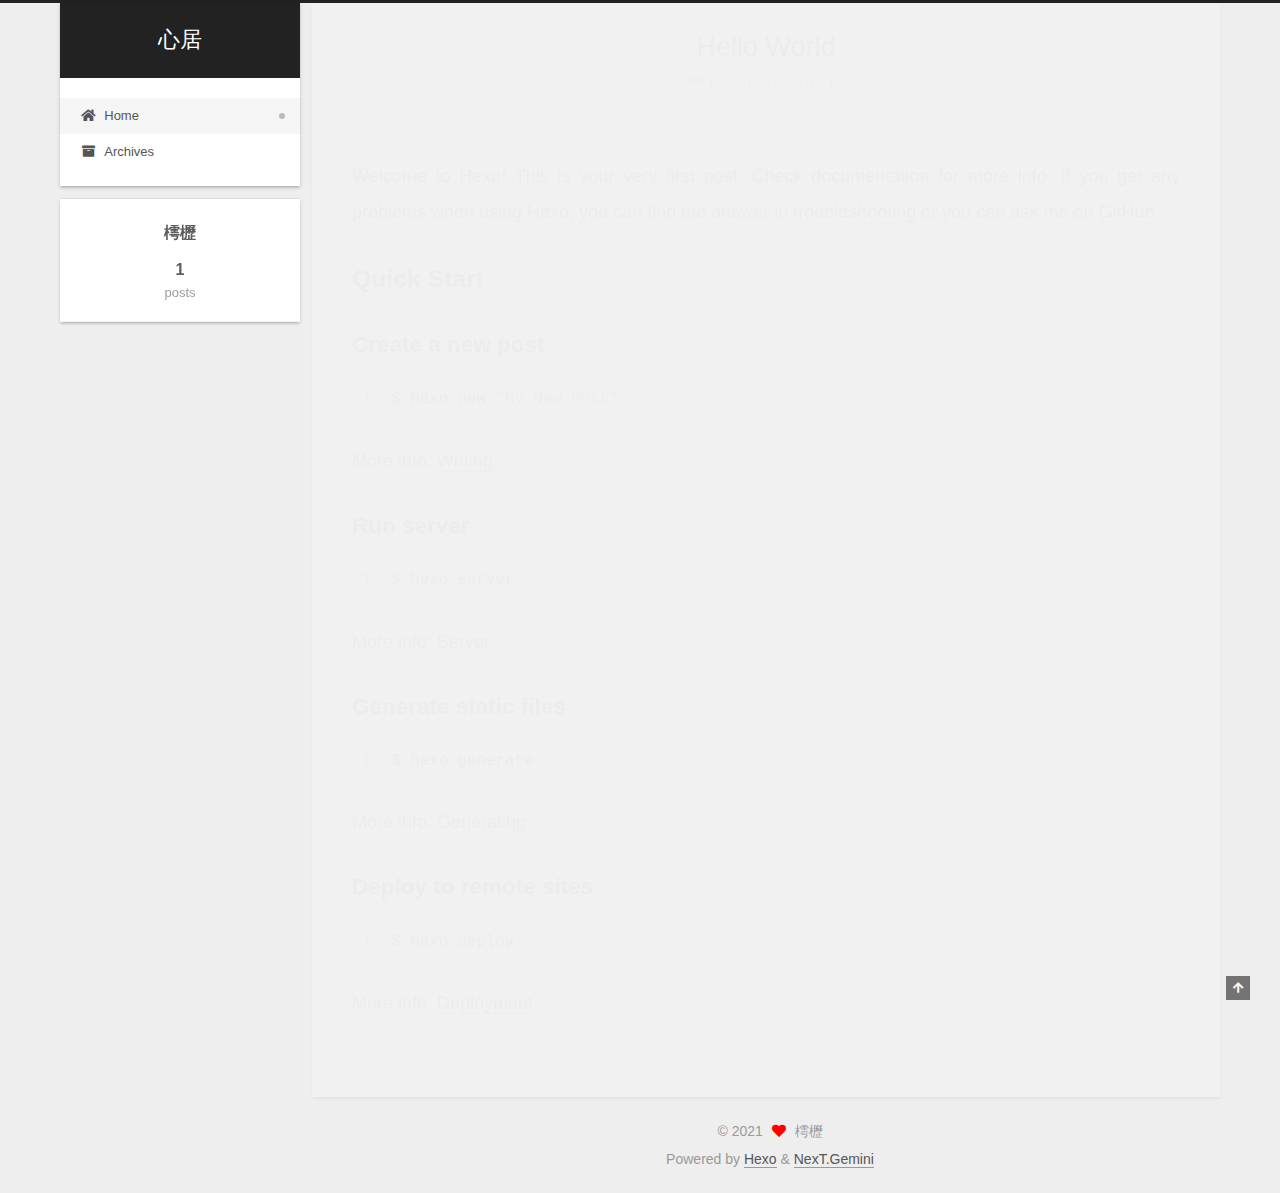
<file: index.html>
<!DOCTYPE html>
<html lang="en">
<head>
  <meta charset="UTF-8">
<meta name="viewport" content="width=device-width, initial-scale=1, maximum-scale=2">
<meta name="theme-color" content="#222">
<meta name="generator" content="Hexo 5.4.0">
  <link rel="apple-touch-icon" sizes="180x180" href="/images/apple-touch-icon-next.png">
  <link rel="icon" type="image/png" sizes="32x32" href="/images/favicon-32x32-next.png">
  <link rel="icon" type="image/png" sizes="16x16" href="/images/favicon-16x16-next.png">
  <link rel="mask-icon" href="/images/logo.svg" color="#222">

<link rel="stylesheet" href="/css/main.css">


<link rel="stylesheet" href="/lib/font-awesome/css/all.min.css">

<script id="hexo-configurations">
    var NexT = window.NexT || {};
    var CONFIG = {"hostname":"example.com","root":"/","scheme":"Gemini","version":"7.8.0","exturl":false,"sidebar":{"position":"left","display":"post","padding":18,"offset":12,"onmobile":false},"copycode":{"enable":false,"show_result":false,"style":null},"back2top":{"enable":true,"sidebar":false,"scrollpercent":false},"bookmark":{"enable":false,"color":"#222","save":"auto"},"fancybox":false,"mediumzoom":false,"lazyload":false,"pangu":false,"comments":{"style":"tabs","active":null,"storage":true,"lazyload":false,"nav":null},"algolia":{"hits":{"per_page":10},"labels":{"input_placeholder":"Search for Posts","hits_empty":"We didn't find any results for the search: ${query}","hits_stats":"${hits} results found in ${time} ms"}},"localsearch":{"enable":false,"trigger":"auto","top_n_per_article":1,"unescape":false,"preload":false},"motion":{"enable":true,"async":false,"transition":{"post_block":"fadeIn","post_header":"slideDownIn","post_body":"slideDownIn","coll_header":"slideLeftIn","sidebar":"slideUpIn"}}};
  </script>

  <meta property="og:type" content="website">
<meta property="og:title" content="心居">
<meta property="og:url" content="http://example.com/index.html">
<meta property="og:site_name" content="心居">
<meta property="og:locale" content="en_US">
<meta property="article:author" content="樗櫪">
<meta name="twitter:card" content="summary">

<link rel="canonical" href="http://example.com/">


<script id="page-configurations">
  // https://hexo.io/docs/variables.html
  CONFIG.page = {
    sidebar: "",
    isHome : true,
    isPost : false,
    lang   : 'en'
  };
</script>

  <title>心居</title>
  






  <noscript>
  <style>
  .use-motion .brand,
  .use-motion .menu-item,
  .sidebar-inner,
  .use-motion .post-block,
  .use-motion .pagination,
  .use-motion .comments,
  .use-motion .post-header,
  .use-motion .post-body,
  .use-motion .collection-header { opacity: initial; }

  .use-motion .site-title,
  .use-motion .site-subtitle {
    opacity: initial;
    top: initial;
  }

  .use-motion .logo-line-before i { left: initial; }
  .use-motion .logo-line-after i { right: initial; }
  </style>
</noscript>

</head>

<body itemscope itemtype="http://schema.org/WebPage">
  <div class="container use-motion">
    <div class="headband"></div>

    <header class="header" itemscope itemtype="http://schema.org/WPHeader">
      <div class="header-inner"><div class="site-brand-container">
  <div class="site-nav-toggle">
    <div class="toggle" aria-label="Toggle navigation bar">
      <span class="toggle-line toggle-line-first"></span>
      <span class="toggle-line toggle-line-middle"></span>
      <span class="toggle-line toggle-line-last"></span>
    </div>
  </div>

  <div class="site-meta">

    <a href="/" class="brand" rel="start">
      <span class="logo-line-before"><i></i></span>
      <h1 class="site-title">心居</h1>
      <span class="logo-line-after"><i></i></span>
    </a>
  </div>

  <div class="site-nav-right">
    <div class="toggle popup-trigger">
    </div>
  </div>
</div>




<nav class="site-nav">
  <ul id="menu" class="main-menu menu">
        <li class="menu-item menu-item-home">

    <a href="/" rel="section"><i class="fa fa-home fa-fw"></i>Home</a>

  </li>
        <li class="menu-item menu-item-archives">

    <a href="/archives/" rel="section"><i class="fa fa-archive fa-fw"></i>Archives</a>

  </li>
  </ul>
</nav>




</div>
    </header>

    
  <div class="back-to-top">
    <i class="fa fa-arrow-up"></i>
    <span>0%</span>
  </div>


    <main class="main">
      <div class="main-inner">
        <div class="content-wrap">
          

          <div class="content index posts-expand">
            
      
  
  
  <article itemscope itemtype="http://schema.org/Article" class="post-block" lang="en">
    <link itemprop="mainEntityOfPage" href="http://example.com/2021/12/11/hello-world/">

    <span hidden itemprop="author" itemscope itemtype="http://schema.org/Person">
      <meta itemprop="image" content="/images/avatar.gif">
      <meta itemprop="name" content="樗櫪">
      <meta itemprop="description" content="">
    </span>

    <span hidden itemprop="publisher" itemscope itemtype="http://schema.org/Organization">
      <meta itemprop="name" content="心居">
    </span>
      <header class="post-header">
        <h2 class="post-title" itemprop="name headline">
          
            <a href="/2021/12/11/hello-world/" class="post-title-link" itemprop="url">Hello World</a>
        </h2>

        <div class="post-meta">
            <span class="post-meta-item">
              <span class="post-meta-item-icon">
                <i class="far fa-calendar"></i>
              </span>
              <span class="post-meta-item-text">Posted on</span>
              

              <time title="Created: 2021-12-11 14:53:50 / Modified: 14:50:44" itemprop="dateCreated datePublished" datetime="2021-12-11T14:53:50+08:00">2021-12-11</time>
            </span>

          

        </div>
      </header>

    
    
    
    <div class="post-body" itemprop="articleBody">

      
          <p>Welcome to <a target="_blank" rel="noopener" href="https://hexo.io/">Hexo</a>! This is your very first post. Check <a target="_blank" rel="noopener" href="https://hexo.io/docs/">documentation</a> for more info. If you get any problems when using Hexo, you can find the answer in <a target="_blank" rel="noopener" href="https://hexo.io/docs/troubleshooting.html">troubleshooting</a> or you can ask me on <a target="_blank" rel="noopener" href="https://github.com/hexojs/hexo/issues">GitHub</a>.</p>
<h2 id="Quick-Start"><a href="#Quick-Start" class="headerlink" title="Quick Start"></a>Quick Start</h2><h3 id="Create-a-new-post"><a href="#Create-a-new-post" class="headerlink" title="Create a new post"></a>Create a new post</h3><figure class="highlight bash"><table><tr><td class="gutter"><pre><span class="line">1</span><br></pre></td><td class="code"><pre><span class="line">$ hexo new <span class="string">&quot;My New Post&quot;</span></span><br></pre></td></tr></table></figure>

<p>More info: <a target="_blank" rel="noopener" href="https://hexo.io/docs/writing.html">Writing</a></p>
<h3 id="Run-server"><a href="#Run-server" class="headerlink" title="Run server"></a>Run server</h3><figure class="highlight bash"><table><tr><td class="gutter"><pre><span class="line">1</span><br></pre></td><td class="code"><pre><span class="line">$ hexo server</span><br></pre></td></tr></table></figure>

<p>More info: <a target="_blank" rel="noopener" href="https://hexo.io/docs/server.html">Server</a></p>
<h3 id="Generate-static-files"><a href="#Generate-static-files" class="headerlink" title="Generate static files"></a>Generate static files</h3><figure class="highlight bash"><table><tr><td class="gutter"><pre><span class="line">1</span><br></pre></td><td class="code"><pre><span class="line">$ hexo generate</span><br></pre></td></tr></table></figure>

<p>More info: <a target="_blank" rel="noopener" href="https://hexo.io/docs/generating.html">Generating</a></p>
<h3 id="Deploy-to-remote-sites"><a href="#Deploy-to-remote-sites" class="headerlink" title="Deploy to remote sites"></a>Deploy to remote sites</h3><figure class="highlight bash"><table><tr><td class="gutter"><pre><span class="line">1</span><br></pre></td><td class="code"><pre><span class="line">$ hexo deploy</span><br></pre></td></tr></table></figure>

<p>More info: <a target="_blank" rel="noopener" href="https://hexo.io/docs/one-command-deployment.html">Deployment</a></p>

      
    </div>

    
    
    
      <footer class="post-footer">
        <div class="post-eof"></div>
      </footer>
  </article>
  
  
  


  



          </div>
          

<script>
  window.addEventListener('tabs:register', () => {
    let { activeClass } = CONFIG.comments;
    if (CONFIG.comments.storage) {
      activeClass = localStorage.getItem('comments_active') || activeClass;
    }
    if (activeClass) {
      let activeTab = document.querySelector(`a[href="#comment-${activeClass}"]`);
      if (activeTab) {
        activeTab.click();
      }
    }
  });
  if (CONFIG.comments.storage) {
    window.addEventListener('tabs:click', event => {
      if (!event.target.matches('.tabs-comment .tab-content .tab-pane')) return;
      let commentClass = event.target.classList[1];
      localStorage.setItem('comments_active', commentClass);
    });
  }
</script>

        </div>
          
  
  <div class="toggle sidebar-toggle">
    <span class="toggle-line toggle-line-first"></span>
    <span class="toggle-line toggle-line-middle"></span>
    <span class="toggle-line toggle-line-last"></span>
  </div>

  <aside class="sidebar">
    <div class="sidebar-inner">

      <ul class="sidebar-nav motion-element">
        <li class="sidebar-nav-toc">
          Table of Contents
        </li>
        <li class="sidebar-nav-overview">
          Overview
        </li>
      </ul>

      <!--noindex-->
      <div class="post-toc-wrap sidebar-panel">
      </div>
      <!--/noindex-->

      <div class="site-overview-wrap sidebar-panel">
        <div class="site-author motion-element" itemprop="author" itemscope itemtype="http://schema.org/Person">
  <p class="site-author-name" itemprop="name">樗櫪</p>
  <div class="site-description" itemprop="description"></div>
</div>
<div class="site-state-wrap motion-element">
  <nav class="site-state">
      <div class="site-state-item site-state-posts">
          <a href="/archives/">
        
          <span class="site-state-item-count">1</span>
          <span class="site-state-item-name">posts</span>
        </a>
      </div>
  </nav>
</div>



      </div>

    </div>
  </aside>
  <div id="sidebar-dimmer"></div>


      </div>
    </main>

    <footer class="footer">
      <div class="footer-inner">
        

        

<div class="copyright">
  
  &copy; 
  <span itemprop="copyrightYear">2021</span>
  <span class="with-love">
    <i class="fa fa-heart"></i>
  </span>
  <span class="author" itemprop="copyrightHolder">樗櫪</span>
</div>
  <div class="powered-by">Powered by <a href="https://hexo.io/" class="theme-link" rel="noopener" target="_blank">Hexo</a> & <a href="https://theme-next.org/" class="theme-link" rel="noopener" target="_blank">NexT.Gemini</a>
  </div>

        








      </div>
    </footer>
  </div>

  
  <script src="/lib/anime.min.js"></script>
  <script src="/lib/velocity/velocity.min.js"></script>
  <script src="/lib/velocity/velocity.ui.min.js"></script>

<script src="/js/utils.js"></script>

<script src="/js/motion.js"></script>


<script src="/js/schemes/pisces.js"></script>


<script src="/js/next-boot.js"></script>




  















  

  

</body>
</html>
</file>
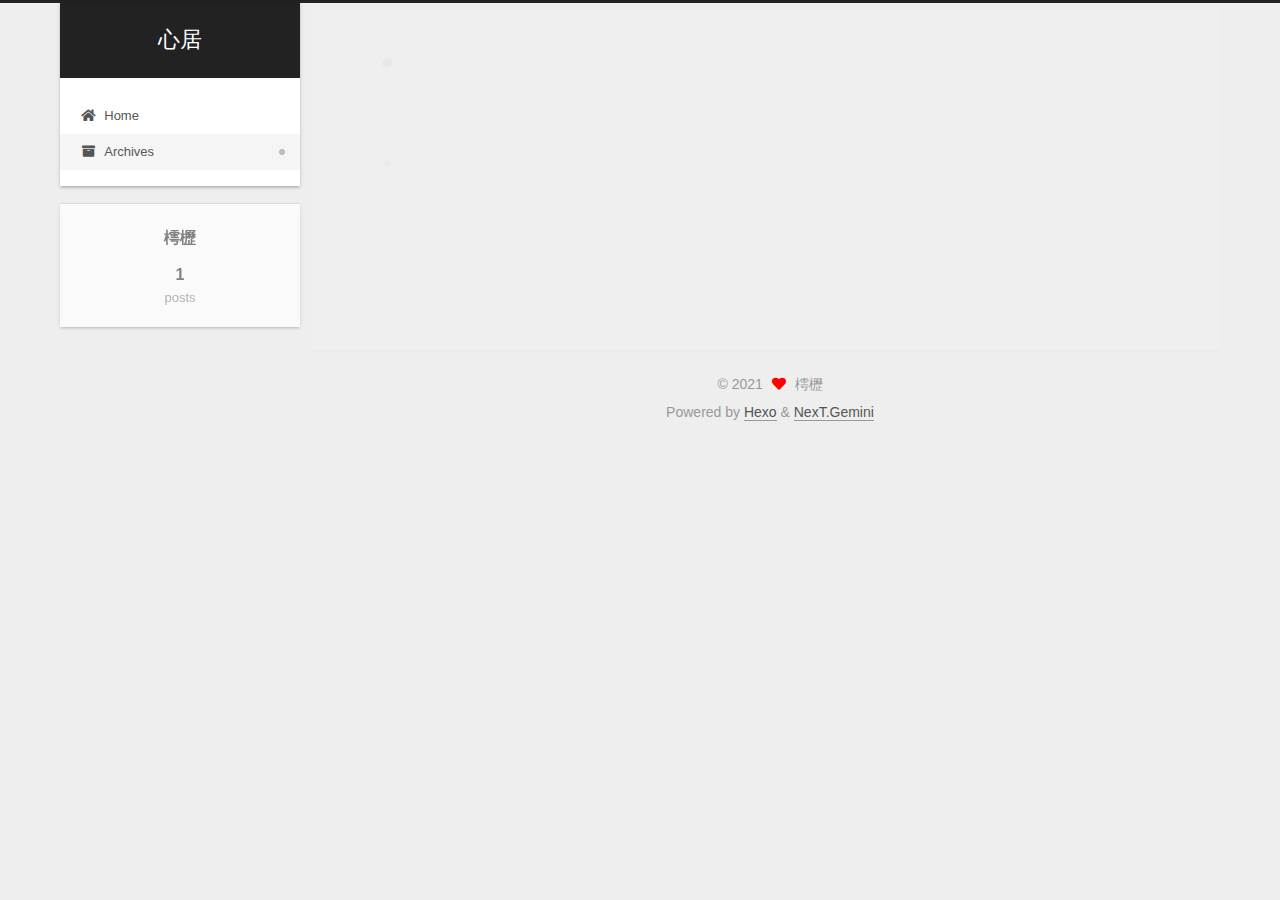
<file: archives/index.html>
<!DOCTYPE html>
<html lang="en">
<head>
  <meta charset="UTF-8">
<meta name="viewport" content="width=device-width, initial-scale=1, maximum-scale=2">
<meta name="theme-color" content="#222">
<meta name="generator" content="Hexo 5.4.0">
  <link rel="apple-touch-icon" sizes="180x180" href="/images/apple-touch-icon-next.png">
  <link rel="icon" type="image/png" sizes="32x32" href="/images/favicon-32x32-next.png">
  <link rel="icon" type="image/png" sizes="16x16" href="/images/favicon-16x16-next.png">
  <link rel="mask-icon" href="/images/logo.svg" color="#222">

<link rel="stylesheet" href="/css/main.css">


<link rel="stylesheet" href="/lib/font-awesome/css/all.min.css">

<script id="hexo-configurations">
    var NexT = window.NexT || {};
    var CONFIG = {"hostname":"example.com","root":"/","scheme":"Gemini","version":"7.8.0","exturl":false,"sidebar":{"position":"left","display":"post","padding":18,"offset":12,"onmobile":false},"copycode":{"enable":false,"show_result":false,"style":null},"back2top":{"enable":true,"sidebar":false,"scrollpercent":false},"bookmark":{"enable":false,"color":"#222","save":"auto"},"fancybox":false,"mediumzoom":false,"lazyload":false,"pangu":false,"comments":{"style":"tabs","active":null,"storage":true,"lazyload":false,"nav":null},"algolia":{"hits":{"per_page":10},"labels":{"input_placeholder":"Search for Posts","hits_empty":"We didn't find any results for the search: ${query}","hits_stats":"${hits} results found in ${time} ms"}},"localsearch":{"enable":false,"trigger":"auto","top_n_per_article":1,"unescape":false,"preload":false},"motion":{"enable":true,"async":false,"transition":{"post_block":"fadeIn","post_header":"slideDownIn","post_body":"slideDownIn","coll_header":"slideLeftIn","sidebar":"slideUpIn"}}};
  </script>

  <meta property="og:type" content="website">
<meta property="og:title" content="心居">
<meta property="og:url" content="http://example.com/archives/index.html">
<meta property="og:site_name" content="心居">
<meta property="og:locale" content="en_US">
<meta property="article:author" content="樗櫪">
<meta name="twitter:card" content="summary">

<link rel="canonical" href="http://example.com/archives/">


<script id="page-configurations">
  // https://hexo.io/docs/variables.html
  CONFIG.page = {
    sidebar: "",
    isHome : false,
    isPost : false,
    lang   : 'en'
  };
</script>

  <title>Archive | 心居</title>
  






  <noscript>
  <style>
  .use-motion .brand,
  .use-motion .menu-item,
  .sidebar-inner,
  .use-motion .post-block,
  .use-motion .pagination,
  .use-motion .comments,
  .use-motion .post-header,
  .use-motion .post-body,
  .use-motion .collection-header { opacity: initial; }

  .use-motion .site-title,
  .use-motion .site-subtitle {
    opacity: initial;
    top: initial;
  }

  .use-motion .logo-line-before i { left: initial; }
  .use-motion .logo-line-after i { right: initial; }
  </style>
</noscript>

</head>

<body itemscope itemtype="http://schema.org/WebPage">
  <div class="container use-motion">
    <div class="headband"></div>

    <header class="header" itemscope itemtype="http://schema.org/WPHeader">
      <div class="header-inner"><div class="site-brand-container">
  <div class="site-nav-toggle">
    <div class="toggle" aria-label="Toggle navigation bar">
      <span class="toggle-line toggle-line-first"></span>
      <span class="toggle-line toggle-line-middle"></span>
      <span class="toggle-line toggle-line-last"></span>
    </div>
  </div>

  <div class="site-meta">

    <a href="/" class="brand" rel="start">
      <span class="logo-line-before"><i></i></span>
      <h1 class="site-title">心居</h1>
      <span class="logo-line-after"><i></i></span>
    </a>
  </div>

  <div class="site-nav-right">
    <div class="toggle popup-trigger">
    </div>
  </div>
</div>




<nav class="site-nav">
  <ul id="menu" class="main-menu menu">
        <li class="menu-item menu-item-home">

    <a href="/" rel="section"><i class="fa fa-home fa-fw"></i>Home</a>

  </li>
        <li class="menu-item menu-item-archives">

    <a href="/archives/" rel="section"><i class="fa fa-archive fa-fw"></i>Archives</a>

  </li>
  </ul>
</nav>




</div>
    </header>

    
  <div class="back-to-top">
    <i class="fa fa-arrow-up"></i>
    <span>0%</span>
  </div>


    <main class="main">
      <div class="main-inner">
        <div class="content-wrap">
          

          <div class="content archive">
            

  
  
  
  <div class="post-block">
    <div class="posts-collapse">
      <div class="collection-title">
        <span class="collection-header">Um..! 1 post. Keep on posting.</span>
      </div>

      
    <div class="collection-year">
      <span class="collection-header">2021</span>
    </div>

  <article itemscope itemtype="http://schema.org/Article">
    <header class="post-header">

      <div class="post-meta">
        <time itemprop="dateCreated"
              datetime="2021-12-11T14:53:50+08:00"
              content="2021-12-11">
          12-11
        </time>
      </div>

      <div class="post-title">
          <a class="post-title-link" href="/2021/12/11/hello-world/" itemprop="url">
            <span itemprop="name">Hello World</span>
          </a>
      </div>

    </header>
  </article>


    </div>
  </div>
  
  
  

  



          </div>
          

<script>
  window.addEventListener('tabs:register', () => {
    let { activeClass } = CONFIG.comments;
    if (CONFIG.comments.storage) {
      activeClass = localStorage.getItem('comments_active') || activeClass;
    }
    if (activeClass) {
      let activeTab = document.querySelector(`a[href="#comment-${activeClass}"]`);
      if (activeTab) {
        activeTab.click();
      }
    }
  });
  if (CONFIG.comments.storage) {
    window.addEventListener('tabs:click', event => {
      if (!event.target.matches('.tabs-comment .tab-content .tab-pane')) return;
      let commentClass = event.target.classList[1];
      localStorage.setItem('comments_active', commentClass);
    });
  }
</script>

        </div>
          
  
  <div class="toggle sidebar-toggle">
    <span class="toggle-line toggle-line-first"></span>
    <span class="toggle-line toggle-line-middle"></span>
    <span class="toggle-line toggle-line-last"></span>
  </div>

  <aside class="sidebar">
    <div class="sidebar-inner">

      <ul class="sidebar-nav motion-element">
        <li class="sidebar-nav-toc">
          Table of Contents
        </li>
        <li class="sidebar-nav-overview">
          Overview
        </li>
      </ul>

      <!--noindex-->
      <div class="post-toc-wrap sidebar-panel">
      </div>
      <!--/noindex-->

      <div class="site-overview-wrap sidebar-panel">
        <div class="site-author motion-element" itemprop="author" itemscope itemtype="http://schema.org/Person">
  <p class="site-author-name" itemprop="name">樗櫪</p>
  <div class="site-description" itemprop="description"></div>
</div>
<div class="site-state-wrap motion-element">
  <nav class="site-state">
      <div class="site-state-item site-state-posts">
          <a href="/archives/">
        
          <span class="site-state-item-count">1</span>
          <span class="site-state-item-name">posts</span>
        </a>
      </div>
  </nav>
</div>



      </div>

    </div>
  </aside>
  <div id="sidebar-dimmer"></div>


      </div>
    </main>

    <footer class="footer">
      <div class="footer-inner">
        

        

<div class="copyright">
  
  &copy; 
  <span itemprop="copyrightYear">2021</span>
  <span class="with-love">
    <i class="fa fa-heart"></i>
  </span>
  <span class="author" itemprop="copyrightHolder">樗櫪</span>
</div>
  <div class="powered-by">Powered by <a href="https://hexo.io/" class="theme-link" rel="noopener" target="_blank">Hexo</a> & <a href="https://theme-next.org/" class="theme-link" rel="noopener" target="_blank">NexT.Gemini</a>
  </div>

        








      </div>
    </footer>
  </div>

  
  <script src="/lib/anime.min.js"></script>
  <script src="/lib/velocity/velocity.min.js"></script>
  <script src="/lib/velocity/velocity.ui.min.js"></script>

<script src="/js/utils.js"></script>

<script src="/js/motion.js"></script>


<script src="/js/schemes/pisces.js"></script>


<script src="/js/next-boot.js"></script>




  















  

  

</body>
</html>
</file>
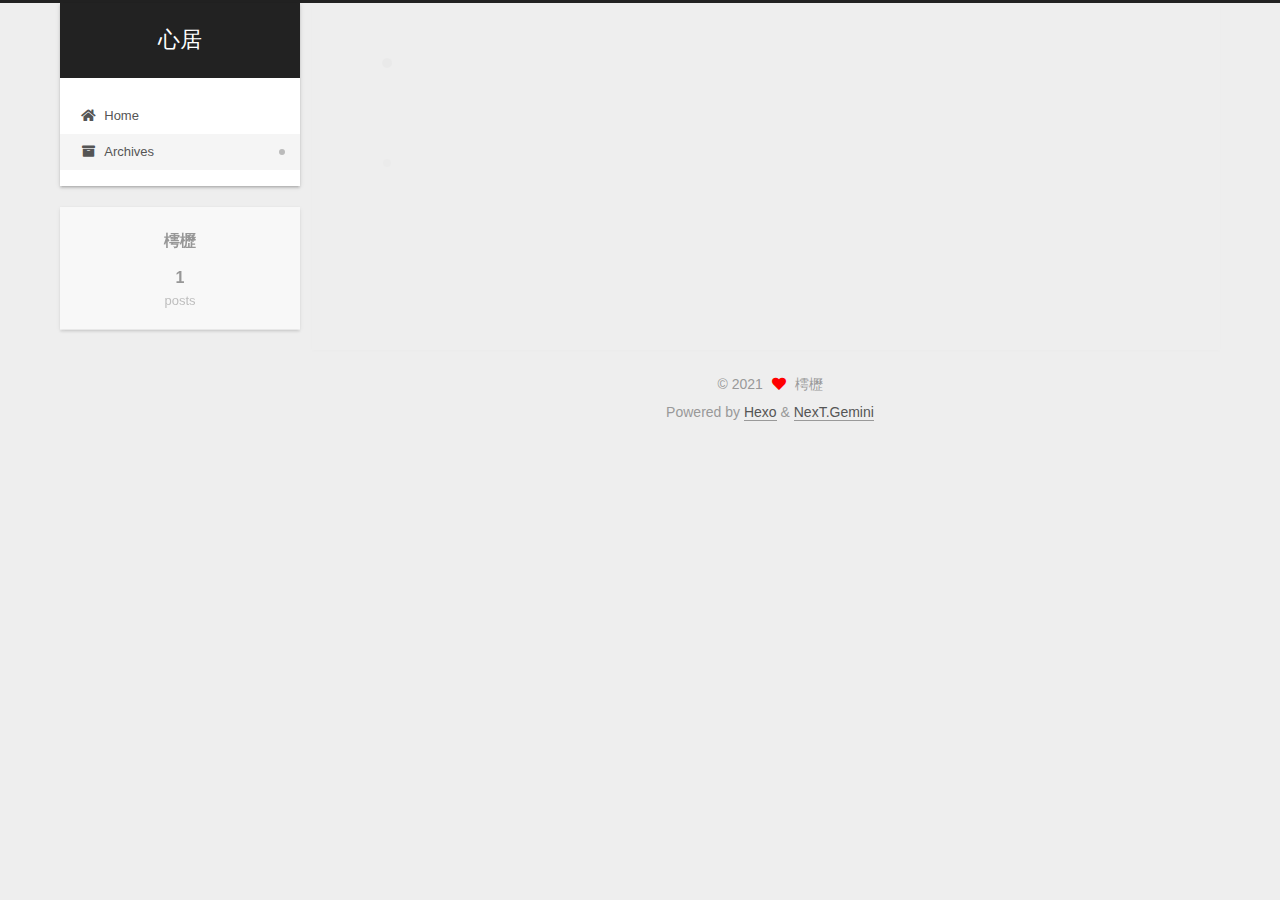
<file: archives/2021/index.html>
<!DOCTYPE html>
<html lang="en">
<head>
  <meta charset="UTF-8">
<meta name="viewport" content="width=device-width, initial-scale=1, maximum-scale=2">
<meta name="theme-color" content="#222">
<meta name="generator" content="Hexo 5.4.0">
  <link rel="apple-touch-icon" sizes="180x180" href="/images/apple-touch-icon-next.png">
  <link rel="icon" type="image/png" sizes="32x32" href="/images/favicon-32x32-next.png">
  <link rel="icon" type="image/png" sizes="16x16" href="/images/favicon-16x16-next.png">
  <link rel="mask-icon" href="/images/logo.svg" color="#222">

<link rel="stylesheet" href="/css/main.css">


<link rel="stylesheet" href="/lib/font-awesome/css/all.min.css">

<script id="hexo-configurations">
    var NexT = window.NexT || {};
    var CONFIG = {"hostname":"example.com","root":"/","scheme":"Gemini","version":"7.8.0","exturl":false,"sidebar":{"position":"left","display":"post","padding":18,"offset":12,"onmobile":false},"copycode":{"enable":false,"show_result":false,"style":null},"back2top":{"enable":true,"sidebar":false,"scrollpercent":false},"bookmark":{"enable":false,"color":"#222","save":"auto"},"fancybox":false,"mediumzoom":false,"lazyload":false,"pangu":false,"comments":{"style":"tabs","active":null,"storage":true,"lazyload":false,"nav":null},"algolia":{"hits":{"per_page":10},"labels":{"input_placeholder":"Search for Posts","hits_empty":"We didn't find any results for the search: ${query}","hits_stats":"${hits} results found in ${time} ms"}},"localsearch":{"enable":false,"trigger":"auto","top_n_per_article":1,"unescape":false,"preload":false},"motion":{"enable":true,"async":false,"transition":{"post_block":"fadeIn","post_header":"slideDownIn","post_body":"slideDownIn","coll_header":"slideLeftIn","sidebar":"slideUpIn"}}};
  </script>

  <meta property="og:type" content="website">
<meta property="og:title" content="心居">
<meta property="og:url" content="http://example.com/archives/2021/index.html">
<meta property="og:site_name" content="心居">
<meta property="og:locale" content="en_US">
<meta property="article:author" content="樗櫪">
<meta name="twitter:card" content="summary">

<link rel="canonical" href="http://example.com/archives/2021/">


<script id="page-configurations">
  // https://hexo.io/docs/variables.html
  CONFIG.page = {
    sidebar: "",
    isHome : false,
    isPost : false,
    lang   : 'en'
  };
</script>

  <title>Archive | 心居</title>
  






  <noscript>
  <style>
  .use-motion .brand,
  .use-motion .menu-item,
  .sidebar-inner,
  .use-motion .post-block,
  .use-motion .pagination,
  .use-motion .comments,
  .use-motion .post-header,
  .use-motion .post-body,
  .use-motion .collection-header { opacity: initial; }

  .use-motion .site-title,
  .use-motion .site-subtitle {
    opacity: initial;
    top: initial;
  }

  .use-motion .logo-line-before i { left: initial; }
  .use-motion .logo-line-after i { right: initial; }
  </style>
</noscript>

</head>

<body itemscope itemtype="http://schema.org/WebPage">
  <div class="container use-motion">
    <div class="headband"></div>

    <header class="header" itemscope itemtype="http://schema.org/WPHeader">
      <div class="header-inner"><div class="site-brand-container">
  <div class="site-nav-toggle">
    <div class="toggle" aria-label="Toggle navigation bar">
      <span class="toggle-line toggle-line-first"></span>
      <span class="toggle-line toggle-line-middle"></span>
      <span class="toggle-line toggle-line-last"></span>
    </div>
  </div>

  <div class="site-meta">

    <a href="/" class="brand" rel="start">
      <span class="logo-line-before"><i></i></span>
      <h1 class="site-title">心居</h1>
      <span class="logo-line-after"><i></i></span>
    </a>
  </div>

  <div class="site-nav-right">
    <div class="toggle popup-trigger">
    </div>
  </div>
</div>




<nav class="site-nav">
  <ul id="menu" class="main-menu menu">
        <li class="menu-item menu-item-home">

    <a href="/" rel="section"><i class="fa fa-home fa-fw"></i>Home</a>

  </li>
        <li class="menu-item menu-item-archives">

    <a href="/archives/" rel="section"><i class="fa fa-archive fa-fw"></i>Archives</a>

  </li>
  </ul>
</nav>




</div>
    </header>

    
  <div class="back-to-top">
    <i class="fa fa-arrow-up"></i>
    <span>0%</span>
  </div>


    <main class="main">
      <div class="main-inner">
        <div class="content-wrap">
          

          <div class="content archive">
            

  
  
  
  <div class="post-block">
    <div class="posts-collapse">
      <div class="collection-title">
        <span class="collection-header">Um..! 1 post. Keep on posting.</span>
      </div>

      
    <div class="collection-year">
      <span class="collection-header">2021</span>
    </div>

  <article itemscope itemtype="http://schema.org/Article">
    <header class="post-header">

      <div class="post-meta">
        <time itemprop="dateCreated"
              datetime="2021-12-11T14:53:50+08:00"
              content="2021-12-11">
          12-11
        </time>
      </div>

      <div class="post-title">
          <a class="post-title-link" href="/2021/12/11/hello-world/" itemprop="url">
            <span itemprop="name">Hello World</span>
          </a>
      </div>

    </header>
  </article>


    </div>
  </div>
  
  
  

  



          </div>
          

<script>
  window.addEventListener('tabs:register', () => {
    let { activeClass } = CONFIG.comments;
    if (CONFIG.comments.storage) {
      activeClass = localStorage.getItem('comments_active') || activeClass;
    }
    if (activeClass) {
      let activeTab = document.querySelector(`a[href="#comment-${activeClass}"]`);
      if (activeTab) {
        activeTab.click();
      }
    }
  });
  if (CONFIG.comments.storage) {
    window.addEventListener('tabs:click', event => {
      if (!event.target.matches('.tabs-comment .tab-content .tab-pane')) return;
      let commentClass = event.target.classList[1];
      localStorage.setItem('comments_active', commentClass);
    });
  }
</script>

        </div>
          
  
  <div class="toggle sidebar-toggle">
    <span class="toggle-line toggle-line-first"></span>
    <span class="toggle-line toggle-line-middle"></span>
    <span class="toggle-line toggle-line-last"></span>
  </div>

  <aside class="sidebar">
    <div class="sidebar-inner">

      <ul class="sidebar-nav motion-element">
        <li class="sidebar-nav-toc">
          Table of Contents
        </li>
        <li class="sidebar-nav-overview">
          Overview
        </li>
      </ul>

      <!--noindex-->
      <div class="post-toc-wrap sidebar-panel">
      </div>
      <!--/noindex-->

      <div class="site-overview-wrap sidebar-panel">
        <div class="site-author motion-element" itemprop="author" itemscope itemtype="http://schema.org/Person">
  <p class="site-author-name" itemprop="name">樗櫪</p>
  <div class="site-description" itemprop="description"></div>
</div>
<div class="site-state-wrap motion-element">
  <nav class="site-state">
      <div class="site-state-item site-state-posts">
          <a href="/archives/">
        
          <span class="site-state-item-count">1</span>
          <span class="site-state-item-name">posts</span>
        </a>
      </div>
  </nav>
</div>



      </div>

    </div>
  </aside>
  <div id="sidebar-dimmer"></div>


      </div>
    </main>

    <footer class="footer">
      <div class="footer-inner">
        

        

<div class="copyright">
  
  &copy; 
  <span itemprop="copyrightYear">2021</span>
  <span class="with-love">
    <i class="fa fa-heart"></i>
  </span>
  <span class="author" itemprop="copyrightHolder">樗櫪</span>
</div>
  <div class="powered-by">Powered by <a href="https://hexo.io/" class="theme-link" rel="noopener" target="_blank">Hexo</a> & <a href="https://theme-next.org/" class="theme-link" rel="noopener" target="_blank">NexT.Gemini</a>
  </div>

        








      </div>
    </footer>
  </div>

  
  <script src="/lib/anime.min.js"></script>
  <script src="/lib/velocity/velocity.min.js"></script>
  <script src="/lib/velocity/velocity.ui.min.js"></script>

<script src="/js/utils.js"></script>

<script src="/js/motion.js"></script>


<script src="/js/schemes/pisces.js"></script>


<script src="/js/next-boot.js"></script>




  















  

  

</body>
</html>
</file>
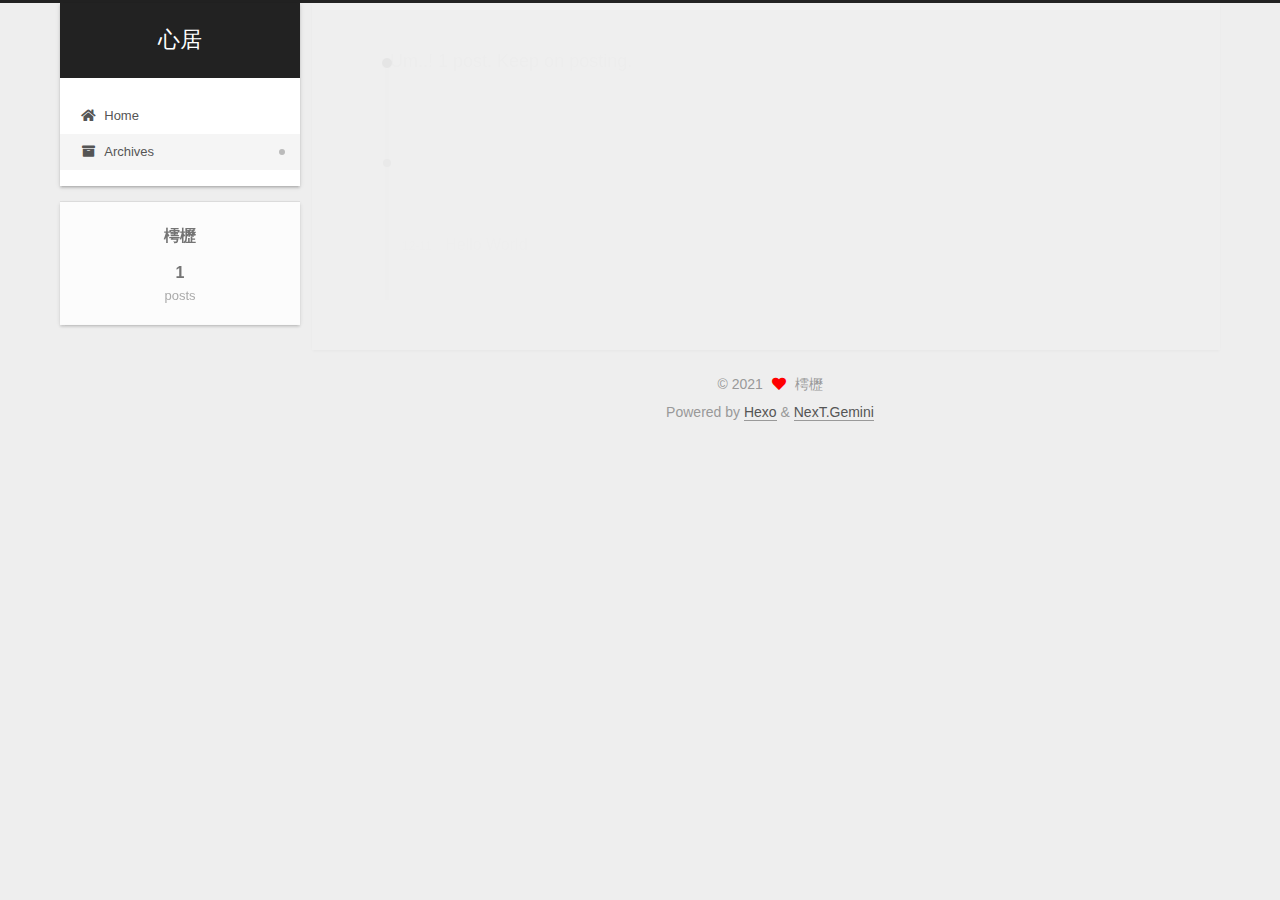
<file: archives/2021/12/index.html>
<!DOCTYPE html>
<html lang="en">
<head>
  <meta charset="UTF-8">
<meta name="viewport" content="width=device-width, initial-scale=1, maximum-scale=2">
<meta name="theme-color" content="#222">
<meta name="generator" content="Hexo 5.4.0">
  <link rel="apple-touch-icon" sizes="180x180" href="/images/apple-touch-icon-next.png">
  <link rel="icon" type="image/png" sizes="32x32" href="/images/favicon-32x32-next.png">
  <link rel="icon" type="image/png" sizes="16x16" href="/images/favicon-16x16-next.png">
  <link rel="mask-icon" href="/images/logo.svg" color="#222">

<link rel="stylesheet" href="/css/main.css">


<link rel="stylesheet" href="/lib/font-awesome/css/all.min.css">

<script id="hexo-configurations">
    var NexT = window.NexT || {};
    var CONFIG = {"hostname":"example.com","root":"/","scheme":"Gemini","version":"7.8.0","exturl":false,"sidebar":{"position":"left","display":"post","padding":18,"offset":12,"onmobile":false},"copycode":{"enable":false,"show_result":false,"style":null},"back2top":{"enable":true,"sidebar":false,"scrollpercent":false},"bookmark":{"enable":false,"color":"#222","save":"auto"},"fancybox":false,"mediumzoom":false,"lazyload":false,"pangu":false,"comments":{"style":"tabs","active":null,"storage":true,"lazyload":false,"nav":null},"algolia":{"hits":{"per_page":10},"labels":{"input_placeholder":"Search for Posts","hits_empty":"We didn't find any results for the search: ${query}","hits_stats":"${hits} results found in ${time} ms"}},"localsearch":{"enable":false,"trigger":"auto","top_n_per_article":1,"unescape":false,"preload":false},"motion":{"enable":true,"async":false,"transition":{"post_block":"fadeIn","post_header":"slideDownIn","post_body":"slideDownIn","coll_header":"slideLeftIn","sidebar":"slideUpIn"}}};
  </script>

  <meta property="og:type" content="website">
<meta property="og:title" content="心居">
<meta property="og:url" content="http://example.com/archives/2021/12/index.html">
<meta property="og:site_name" content="心居">
<meta property="og:locale" content="en_US">
<meta property="article:author" content="樗櫪">
<meta name="twitter:card" content="summary">

<link rel="canonical" href="http://example.com/archives/2021/12/">


<script id="page-configurations">
  // https://hexo.io/docs/variables.html
  CONFIG.page = {
    sidebar: "",
    isHome : false,
    isPost : false,
    lang   : 'en'
  };
</script>

  <title>Archive | 心居</title>
  






  <noscript>
  <style>
  .use-motion .brand,
  .use-motion .menu-item,
  .sidebar-inner,
  .use-motion .post-block,
  .use-motion .pagination,
  .use-motion .comments,
  .use-motion .post-header,
  .use-motion .post-body,
  .use-motion .collection-header { opacity: initial; }

  .use-motion .site-title,
  .use-motion .site-subtitle {
    opacity: initial;
    top: initial;
  }

  .use-motion .logo-line-before i { left: initial; }
  .use-motion .logo-line-after i { right: initial; }
  </style>
</noscript>

</head>

<body itemscope itemtype="http://schema.org/WebPage">
  <div class="container use-motion">
    <div class="headband"></div>

    <header class="header" itemscope itemtype="http://schema.org/WPHeader">
      <div class="header-inner"><div class="site-brand-container">
  <div class="site-nav-toggle">
    <div class="toggle" aria-label="Toggle navigation bar">
      <span class="toggle-line toggle-line-first"></span>
      <span class="toggle-line toggle-line-middle"></span>
      <span class="toggle-line toggle-line-last"></span>
    </div>
  </div>

  <div class="site-meta">

    <a href="/" class="brand" rel="start">
      <span class="logo-line-before"><i></i></span>
      <h1 class="site-title">心居</h1>
      <span class="logo-line-after"><i></i></span>
    </a>
  </div>

  <div class="site-nav-right">
    <div class="toggle popup-trigger">
    </div>
  </div>
</div>




<nav class="site-nav">
  <ul id="menu" class="main-menu menu">
        <li class="menu-item menu-item-home">

    <a href="/" rel="section"><i class="fa fa-home fa-fw"></i>Home</a>

  </li>
        <li class="menu-item menu-item-archives">

    <a href="/archives/" rel="section"><i class="fa fa-archive fa-fw"></i>Archives</a>

  </li>
  </ul>
</nav>




</div>
    </header>

    
  <div class="back-to-top">
    <i class="fa fa-arrow-up"></i>
    <span>0%</span>
  </div>


    <main class="main">
      <div class="main-inner">
        <div class="content-wrap">
          

          <div class="content archive">
            

  
  
  
  <div class="post-block">
    <div class="posts-collapse">
      <div class="collection-title">
        <span class="collection-header">Um..! 1 post. Keep on posting.</span>
      </div>

      
    <div class="collection-year">
      <span class="collection-header">2021</span>
    </div>

  <article itemscope itemtype="http://schema.org/Article">
    <header class="post-header">

      <div class="post-meta">
        <time itemprop="dateCreated"
              datetime="2021-12-11T14:53:50+08:00"
              content="2021-12-11">
          12-11
        </time>
      </div>

      <div class="post-title">
          <a class="post-title-link" href="/2021/12/11/hello-world/" itemprop="url">
            <span itemprop="name">Hello World</span>
          </a>
      </div>

    </header>
  </article>


    </div>
  </div>
  
  
  

  



          </div>
          

<script>
  window.addEventListener('tabs:register', () => {
    let { activeClass } = CONFIG.comments;
    if (CONFIG.comments.storage) {
      activeClass = localStorage.getItem('comments_active') || activeClass;
    }
    if (activeClass) {
      let activeTab = document.querySelector(`a[href="#comment-${activeClass}"]`);
      if (activeTab) {
        activeTab.click();
      }
    }
  });
  if (CONFIG.comments.storage) {
    window.addEventListener('tabs:click', event => {
      if (!event.target.matches('.tabs-comment .tab-content .tab-pane')) return;
      let commentClass = event.target.classList[1];
      localStorage.setItem('comments_active', commentClass);
    });
  }
</script>

        </div>
          
  
  <div class="toggle sidebar-toggle">
    <span class="toggle-line toggle-line-first"></span>
    <span class="toggle-line toggle-line-middle"></span>
    <span class="toggle-line toggle-line-last"></span>
  </div>

  <aside class="sidebar">
    <div class="sidebar-inner">

      <ul class="sidebar-nav motion-element">
        <li class="sidebar-nav-toc">
          Table of Contents
        </li>
        <li class="sidebar-nav-overview">
          Overview
        </li>
      </ul>

      <!--noindex-->
      <div class="post-toc-wrap sidebar-panel">
      </div>
      <!--/noindex-->

      <div class="site-overview-wrap sidebar-panel">
        <div class="site-author motion-element" itemprop="author" itemscope itemtype="http://schema.org/Person">
  <p class="site-author-name" itemprop="name">樗櫪</p>
  <div class="site-description" itemprop="description"></div>
</div>
<div class="site-state-wrap motion-element">
  <nav class="site-state">
      <div class="site-state-item site-state-posts">
          <a href="/archives/">
        
          <span class="site-state-item-count">1</span>
          <span class="site-state-item-name">posts</span>
        </a>
      </div>
  </nav>
</div>



      </div>

    </div>
  </aside>
  <div id="sidebar-dimmer"></div>


      </div>
    </main>

    <footer class="footer">
      <div class="footer-inner">
        

        

<div class="copyright">
  
  &copy; 
  <span itemprop="copyrightYear">2021</span>
  <span class="with-love">
    <i class="fa fa-heart"></i>
  </span>
  <span class="author" itemprop="copyrightHolder">樗櫪</span>
</div>
  <div class="powered-by">Powered by <a href="https://hexo.io/" class="theme-link" rel="noopener" target="_blank">Hexo</a> & <a href="https://theme-next.org/" class="theme-link" rel="noopener" target="_blank">NexT.Gemini</a>
  </div>

        








      </div>
    </footer>
  </div>

  
  <script src="/lib/anime.min.js"></script>
  <script src="/lib/velocity/velocity.min.js"></script>
  <script src="/lib/velocity/velocity.ui.min.js"></script>

<script src="/js/utils.js"></script>

<script src="/js/motion.js"></script>


<script src="/js/schemes/pisces.js"></script>


<script src="/js/next-boot.js"></script>




  















  

  

</body>
</html>
</file>
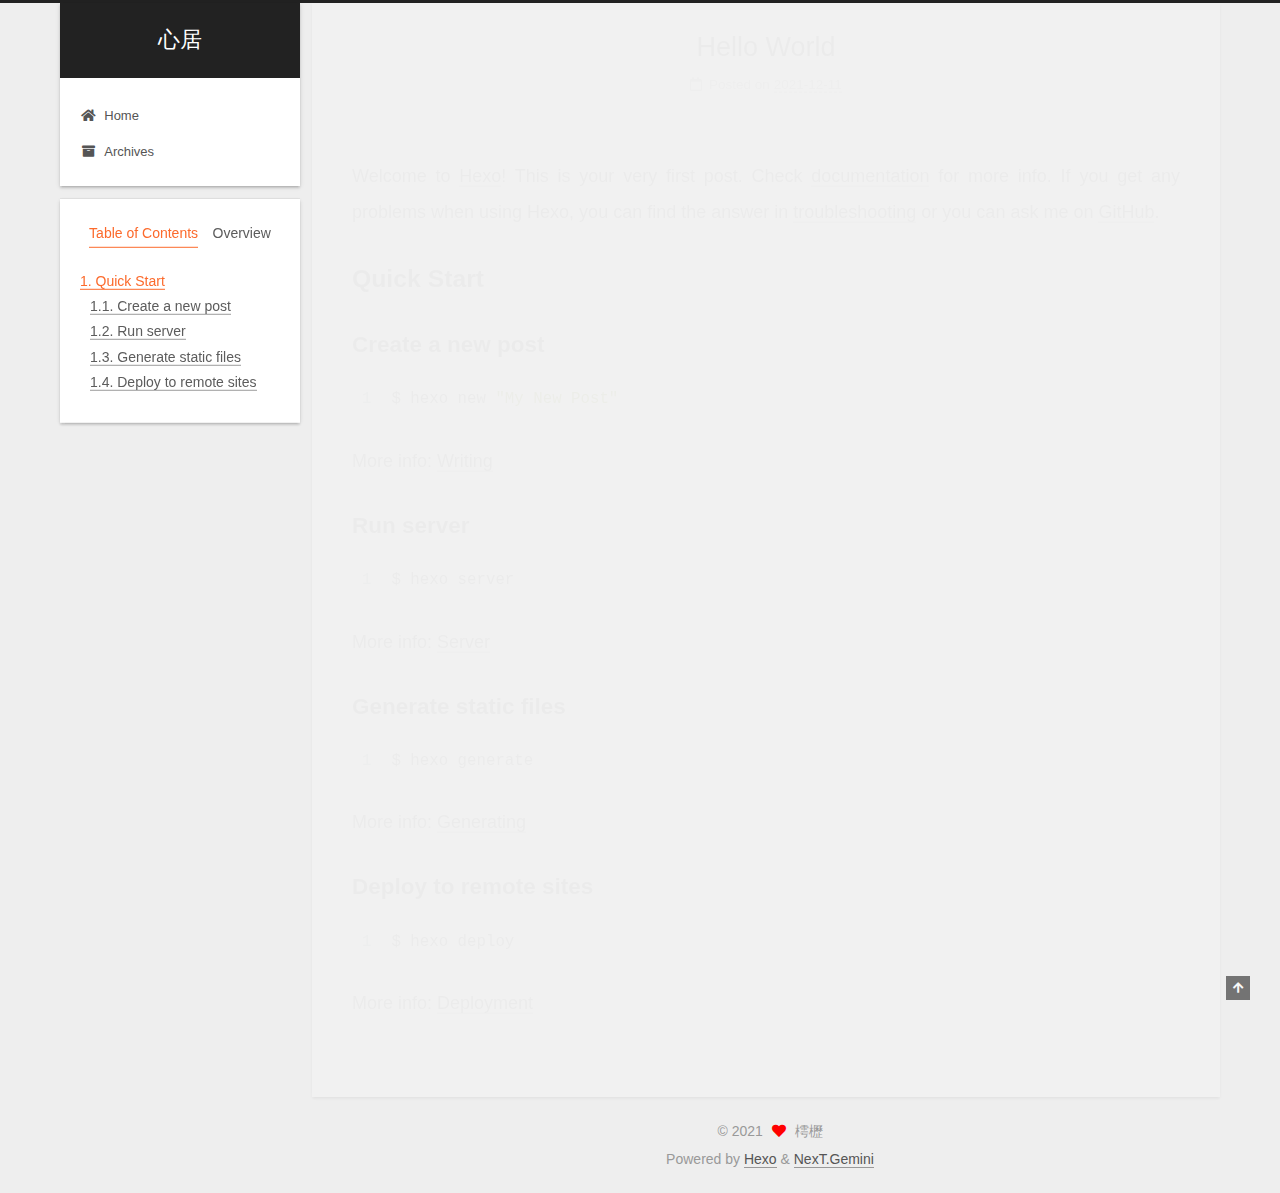
<file: 2021/12/11/hello-world/index.html>
<!DOCTYPE html>
<html lang="en">
<head>
  <meta charset="UTF-8">
<meta name="viewport" content="width=device-width, initial-scale=1, maximum-scale=2">
<meta name="theme-color" content="#222">
<meta name="generator" content="Hexo 5.4.0">
  <link rel="apple-touch-icon" sizes="180x180" href="/images/apple-touch-icon-next.png">
  <link rel="icon" type="image/png" sizes="32x32" href="/images/favicon-32x32-next.png">
  <link rel="icon" type="image/png" sizes="16x16" href="/images/favicon-16x16-next.png">
  <link rel="mask-icon" href="/images/logo.svg" color="#222">

<link rel="stylesheet" href="/css/main.css">


<link rel="stylesheet" href="/lib/font-awesome/css/all.min.css">

<script id="hexo-configurations">
    var NexT = window.NexT || {};
    var CONFIG = {"hostname":"example.com","root":"/","scheme":"Gemini","version":"7.8.0","exturl":false,"sidebar":{"position":"left","display":"post","padding":18,"offset":12,"onmobile":false},"copycode":{"enable":false,"show_result":false,"style":null},"back2top":{"enable":true,"sidebar":false,"scrollpercent":false},"bookmark":{"enable":false,"color":"#222","save":"auto"},"fancybox":false,"mediumzoom":false,"lazyload":false,"pangu":false,"comments":{"style":"tabs","active":null,"storage":true,"lazyload":false,"nav":null},"algolia":{"hits":{"per_page":10},"labels":{"input_placeholder":"Search for Posts","hits_empty":"We didn't find any results for the search: ${query}","hits_stats":"${hits} results found in ${time} ms"}},"localsearch":{"enable":false,"trigger":"auto","top_n_per_article":1,"unescape":false,"preload":false},"motion":{"enable":true,"async":false,"transition":{"post_block":"fadeIn","post_header":"slideDownIn","post_body":"slideDownIn","coll_header":"slideLeftIn","sidebar":"slideUpIn"}}};
  </script>

  <meta name="description" content="Welcome to Hexo! This is your very first post. Check documentation for more info. If you get any problems when using Hexo, you can find the answer in troubleshooting or you can ask me on GitHub. Quick">
<meta property="og:type" content="article">
<meta property="og:title" content="Hello World">
<meta property="og:url" content="http://example.com/2021/12/11/hello-world/index.html">
<meta property="og:site_name" content="心居">
<meta property="og:description" content="Welcome to Hexo! This is your very first post. Check documentation for more info. If you get any problems when using Hexo, you can find the answer in troubleshooting or you can ask me on GitHub. Quick">
<meta property="og:locale" content="en_US">
<meta property="article:published_time" content="2021-12-11T06:53:50.816Z">
<meta property="article:modified_time" content="2021-12-11T06:50:44.245Z">
<meta property="article:author" content="樗櫪">
<meta name="twitter:card" content="summary">

<link rel="canonical" href="http://example.com/2021/12/11/hello-world/">


<script id="page-configurations">
  // https://hexo.io/docs/variables.html
  CONFIG.page = {
    sidebar: "",
    isHome : false,
    isPost : true,
    lang   : 'en'
  };
</script>

  <title>Hello World | 心居</title>
  






  <noscript>
  <style>
  .use-motion .brand,
  .use-motion .menu-item,
  .sidebar-inner,
  .use-motion .post-block,
  .use-motion .pagination,
  .use-motion .comments,
  .use-motion .post-header,
  .use-motion .post-body,
  .use-motion .collection-header { opacity: initial; }

  .use-motion .site-title,
  .use-motion .site-subtitle {
    opacity: initial;
    top: initial;
  }

  .use-motion .logo-line-before i { left: initial; }
  .use-motion .logo-line-after i { right: initial; }
  </style>
</noscript>

</head>

<body itemscope itemtype="http://schema.org/WebPage">
  <div class="container use-motion">
    <div class="headband"></div>

    <header class="header" itemscope itemtype="http://schema.org/WPHeader">
      <div class="header-inner"><div class="site-brand-container">
  <div class="site-nav-toggle">
    <div class="toggle" aria-label="Toggle navigation bar">
      <span class="toggle-line toggle-line-first"></span>
      <span class="toggle-line toggle-line-middle"></span>
      <span class="toggle-line toggle-line-last"></span>
    </div>
  </div>

  <div class="site-meta">

    <a href="/" class="brand" rel="start">
      <span class="logo-line-before"><i></i></span>
      <h1 class="site-title">心居</h1>
      <span class="logo-line-after"><i></i></span>
    </a>
  </div>

  <div class="site-nav-right">
    <div class="toggle popup-trigger">
    </div>
  </div>
</div>




<nav class="site-nav">
  <ul id="menu" class="main-menu menu">
        <li class="menu-item menu-item-home">

    <a href="/" rel="section"><i class="fa fa-home fa-fw"></i>Home</a>

  </li>
        <li class="menu-item menu-item-archives">

    <a href="/archives/" rel="section"><i class="fa fa-archive fa-fw"></i>Archives</a>

  </li>
  </ul>
</nav>




</div>
    </header>

    
  <div class="back-to-top">
    <i class="fa fa-arrow-up"></i>
    <span>0%</span>
  </div>


    <main class="main">
      <div class="main-inner">
        <div class="content-wrap">
          

          <div class="content post posts-expand">
            

    
  
  
  <article itemscope itemtype="http://schema.org/Article" class="post-block" lang="en">
    <link itemprop="mainEntityOfPage" href="http://example.com/2021/12/11/hello-world/">

    <span hidden itemprop="author" itemscope itemtype="http://schema.org/Person">
      <meta itemprop="image" content="/images/avatar.gif">
      <meta itemprop="name" content="樗櫪">
      <meta itemprop="description" content="">
    </span>

    <span hidden itemprop="publisher" itemscope itemtype="http://schema.org/Organization">
      <meta itemprop="name" content="心居">
    </span>
      <header class="post-header">
        <h1 class="post-title" itemprop="name headline">
          Hello World
        </h1>

        <div class="post-meta">
            <span class="post-meta-item">
              <span class="post-meta-item-icon">
                <i class="far fa-calendar"></i>
              </span>
              <span class="post-meta-item-text">Posted on</span>
              

              <time title="Created: 2021-12-11 14:53:50 / Modified: 14:50:44" itemprop="dateCreated datePublished" datetime="2021-12-11T14:53:50+08:00">2021-12-11</time>
            </span>

          

        </div>
      </header>

    
    
    
    <div class="post-body" itemprop="articleBody">

      
        <p>Welcome to <a target="_blank" rel="noopener" href="https://hexo.io/">Hexo</a>! This is your very first post. Check <a target="_blank" rel="noopener" href="https://hexo.io/docs/">documentation</a> for more info. If you get any problems when using Hexo, you can find the answer in <a target="_blank" rel="noopener" href="https://hexo.io/docs/troubleshooting.html">troubleshooting</a> or you can ask me on <a target="_blank" rel="noopener" href="https://github.com/hexojs/hexo/issues">GitHub</a>.</p>
<h2 id="Quick-Start"><a href="#Quick-Start" class="headerlink" title="Quick Start"></a>Quick Start</h2><h3 id="Create-a-new-post"><a href="#Create-a-new-post" class="headerlink" title="Create a new post"></a>Create a new post</h3><figure class="highlight bash"><table><tr><td class="gutter"><pre><span class="line">1</span><br></pre></td><td class="code"><pre><span class="line">$ hexo new <span class="string">&quot;My New Post&quot;</span></span><br></pre></td></tr></table></figure>

<p>More info: <a target="_blank" rel="noopener" href="https://hexo.io/docs/writing.html">Writing</a></p>
<h3 id="Run-server"><a href="#Run-server" class="headerlink" title="Run server"></a>Run server</h3><figure class="highlight bash"><table><tr><td class="gutter"><pre><span class="line">1</span><br></pre></td><td class="code"><pre><span class="line">$ hexo server</span><br></pre></td></tr></table></figure>

<p>More info: <a target="_blank" rel="noopener" href="https://hexo.io/docs/server.html">Server</a></p>
<h3 id="Generate-static-files"><a href="#Generate-static-files" class="headerlink" title="Generate static files"></a>Generate static files</h3><figure class="highlight bash"><table><tr><td class="gutter"><pre><span class="line">1</span><br></pre></td><td class="code"><pre><span class="line">$ hexo generate</span><br></pre></td></tr></table></figure>

<p>More info: <a target="_blank" rel="noopener" href="https://hexo.io/docs/generating.html">Generating</a></p>
<h3 id="Deploy-to-remote-sites"><a href="#Deploy-to-remote-sites" class="headerlink" title="Deploy to remote sites"></a>Deploy to remote sites</h3><figure class="highlight bash"><table><tr><td class="gutter"><pre><span class="line">1</span><br></pre></td><td class="code"><pre><span class="line">$ hexo deploy</span><br></pre></td></tr></table></figure>

<p>More info: <a target="_blank" rel="noopener" href="https://hexo.io/docs/one-command-deployment.html">Deployment</a></p>

    </div>

    
    
    

      <footer class="post-footer">

        


        
      </footer>
    
  </article>
  
  
  



          </div>
          

<script>
  window.addEventListener('tabs:register', () => {
    let { activeClass } = CONFIG.comments;
    if (CONFIG.comments.storage) {
      activeClass = localStorage.getItem('comments_active') || activeClass;
    }
    if (activeClass) {
      let activeTab = document.querySelector(`a[href="#comment-${activeClass}"]`);
      if (activeTab) {
        activeTab.click();
      }
    }
  });
  if (CONFIG.comments.storage) {
    window.addEventListener('tabs:click', event => {
      if (!event.target.matches('.tabs-comment .tab-content .tab-pane')) return;
      let commentClass = event.target.classList[1];
      localStorage.setItem('comments_active', commentClass);
    });
  }
</script>

        </div>
          
  
  <div class="toggle sidebar-toggle">
    <span class="toggle-line toggle-line-first"></span>
    <span class="toggle-line toggle-line-middle"></span>
    <span class="toggle-line toggle-line-last"></span>
  </div>

  <aside class="sidebar">
    <div class="sidebar-inner">

      <ul class="sidebar-nav motion-element">
        <li class="sidebar-nav-toc">
          Table of Contents
        </li>
        <li class="sidebar-nav-overview">
          Overview
        </li>
      </ul>

      <!--noindex-->
      <div class="post-toc-wrap sidebar-panel">
          <div class="post-toc motion-element"><ol class="nav"><li class="nav-item nav-level-2"><a class="nav-link" href="#Quick-Start"><span class="nav-number">1.</span> <span class="nav-text">Quick Start</span></a><ol class="nav-child"><li class="nav-item nav-level-3"><a class="nav-link" href="#Create-a-new-post"><span class="nav-number">1.1.</span> <span class="nav-text">Create a new post</span></a></li><li class="nav-item nav-level-3"><a class="nav-link" href="#Run-server"><span class="nav-number">1.2.</span> <span class="nav-text">Run server</span></a></li><li class="nav-item nav-level-3"><a class="nav-link" href="#Generate-static-files"><span class="nav-number">1.3.</span> <span class="nav-text">Generate static files</span></a></li><li class="nav-item nav-level-3"><a class="nav-link" href="#Deploy-to-remote-sites"><span class="nav-number">1.4.</span> <span class="nav-text">Deploy to remote sites</span></a></li></ol></li></ol></div>
      </div>
      <!--/noindex-->

      <div class="site-overview-wrap sidebar-panel">
        <div class="site-author motion-element" itemprop="author" itemscope itemtype="http://schema.org/Person">
  <p class="site-author-name" itemprop="name">樗櫪</p>
  <div class="site-description" itemprop="description"></div>
</div>
<div class="site-state-wrap motion-element">
  <nav class="site-state">
      <div class="site-state-item site-state-posts">
          <a href="/archives/">
        
          <span class="site-state-item-count">1</span>
          <span class="site-state-item-name">posts</span>
        </a>
      </div>
  </nav>
</div>



      </div>

    </div>
  </aside>
  <div id="sidebar-dimmer"></div>


      </div>
    </main>

    <footer class="footer">
      <div class="footer-inner">
        

        

<div class="copyright">
  
  &copy; 
  <span itemprop="copyrightYear">2021</span>
  <span class="with-love">
    <i class="fa fa-heart"></i>
  </span>
  <span class="author" itemprop="copyrightHolder">樗櫪</span>
</div>
  <div class="powered-by">Powered by <a href="https://hexo.io/" class="theme-link" rel="noopener" target="_blank">Hexo</a> & <a href="https://theme-next.org/" class="theme-link" rel="noopener" target="_blank">NexT.Gemini</a>
  </div>

        








      </div>
    </footer>
  </div>

  
  <script src="/lib/anime.min.js"></script>
  <script src="/lib/velocity/velocity.min.js"></script>
  <script src="/lib/velocity/velocity.ui.min.js"></script>

<script src="/js/utils.js"></script>

<script src="/js/motion.js"></script>


<script src="/js/schemes/pisces.js"></script>


<script src="/js/next-boot.js"></script>




  















  

  

</body>
</html>
</file>
<file: css/main.css>
:root {
  --body-bg-color: #eee;
  --content-bg-color: #fff;
  --card-bg-color: #f5f5f5;
  --text-color: #555;
  --blockquote-color: #666;
  --link-color: #555;
  --link-hover-color: #222;
  --brand-color: #fff;
  --brand-hover-color: #fff;
  --table-row-odd-bg-color: #f9f9f9;
  --table-row-hover-bg-color: #f5f5f5;
  --menu-item-bg-color: #f5f5f5;
  --btn-default-bg: #fff;
  --btn-default-color: #555;
  --btn-default-border-color: #555;
  --btn-default-hover-bg: #222;
  --btn-default-hover-color: #fff;
  --btn-default-hover-border-color: #222;
}
html {
  line-height: 1.15; /* 1 */
  -webkit-text-size-adjust: 100%; /* 2 */
}
body {
  margin: 0;
}
main {
  display: block;
}
h1 {
  font-size: 2em;
  margin: 0.67em 0;
}
hr {
  box-sizing: content-box; /* 1 */
  height: 0; /* 1 */
  overflow: visible; /* 2 */
}
pre {
  font-family: monospace, monospace; /* 1 */
  font-size: 1em; /* 2 */
}
a {
  background: transparent;
}
abbr[title] {
  border-bottom: none; /* 1 */
  text-decoration: underline; /* 2 */
  text-decoration: underline dotted; /* 2 */
}
b,
strong {
  font-weight: bolder;
}
code,
kbd,
samp {
  font-family: monospace, monospace; /* 1 */
  font-size: 1em; /* 2 */
}
small {
  font-size: 80%;
}
sub,
sup {
  font-size: 75%;
  line-height: 0;
  position: relative;
  vertical-align: baseline;
}
sub {
  bottom: -0.25em;
}
sup {
  top: -0.5em;
}
img {
  border-style: none;
}
button,
input,
optgroup,
select,
textarea {
  font-family: inherit; /* 1 */
  font-size: 100%; /* 1 */
  line-height: 1.15; /* 1 */
  margin: 0; /* 2 */
}
button,
input {
/* 1 */
  overflow: visible;
}
button,
select {
/* 1 */
  text-transform: none;
}
button,
[type='button'],
[type='reset'],
[type='submit'] {
  -webkit-appearance: button;
}
button::-moz-focus-inner,
[type='button']::-moz-focus-inner,
[type='reset']::-moz-focus-inner,
[type='submit']::-moz-focus-inner {
  border-style: none;
  padding: 0;
}
button:-moz-focusring,
[type='button']:-moz-focusring,
[type='reset']:-moz-focusring,
[type='submit']:-moz-focusring {
  outline: 1px dotted ButtonText;
}
fieldset {
  padding: 0.35em 0.75em 0.625em;
}
legend {
  box-sizing: border-box; /* 1 */
  color: inherit; /* 2 */
  display: table; /* 1 */
  max-width: 100%; /* 1 */
  padding: 0; /* 3 */
  white-space: normal; /* 1 */
}
progress {
  vertical-align: baseline;
}
textarea {
  overflow: auto;
}
[type='checkbox'],
[type='radio'] {
  box-sizing: border-box; /* 1 */
  padding: 0; /* 2 */
}
[type='number']::-webkit-inner-spin-button,
[type='number']::-webkit-outer-spin-button {
  height: auto;
}
[type='search'] {
  outline-offset: -2px; /* 2 */
  -webkit-appearance: textfield; /* 1 */
}
[type='search']::-webkit-search-decoration {
  -webkit-appearance: none;
}
::-webkit-file-upload-button {
  font: inherit; /* 2 */
  -webkit-appearance: button; /* 1 */
}
details {
  display: block;
}
summary {
  display: list-item;
}
template {
  display: none;
}
[hidden] {
  display: none;
}
::selection {
  background: #262a30;
  color: #eee;
}
html,
body {
  height: 100%;
}
body {
  background: var(--body-bg-color);
  color: var(--text-color);
  font-family: 'Lato', "PingFang SC", "Microsoft YaHei", sans-serif;
  font-size: 1em;
  line-height: 2;
}
@media (max-width: 991px) {
  body {
    padding-left: 0 !important;
    padding-right: 0 !important;
  }
}
h1,
h2,
h3,
h4,
h5,
h6 {
  font-family: 'Lato', "PingFang SC", "Microsoft YaHei", sans-serif;
  font-weight: bold;
  line-height: 1.5;
  margin: 20px 0 15px;
}
h1 {
  font-size: 1.5em;
}
h2 {
  font-size: 1.375em;
}
h3 {
  font-size: 1.25em;
}
h4 {
  font-size: 1.125em;
}
h5 {
  font-size: 1em;
}
h6 {
  font-size: 0.875em;
}
p {
  margin: 0 0 20px 0;
}
a,
span.exturl {
  border-bottom: 1px solid #999;
  color: var(--link-color);
  outline: 0;
  text-decoration: none;
  overflow-wrap: break-word;
  word-wrap: break-word;
  cursor: pointer;
}
a:hover,
span.exturl:hover {
  border-bottom-color: var(--link-hover-color);
  color: var(--link-hover-color);
}
iframe,
img,
video {
  display: block;
  margin-left: auto;
  margin-right: auto;
  max-width: 100%;
}
hr {
  background-image: repeating-linear-gradient(-45deg, #ddd, #ddd 4px, transparent 4px, transparent 8px);
  border: 0;
  height: 3px;
  margin: 40px 0;
}
blockquote {
  border-left: 4px solid #ddd;
  color: var(--blockquote-color);
  margin: 0;
  padding: 0 15px;
}
blockquote cite::before {
  content: '-';
  padding: 0 5px;
}
dt {
  font-weight: bold;
}
dd {
  margin: 0;
  padding: 0;
}
kbd {
  background-color: #f5f5f5;
  background-image: linear-gradient(#eee, #fff, #eee);
  border: 1px solid #ccc;
  border-radius: 0.2em;
  box-shadow: 0.1em 0.1em 0.2em rgba(0,0,0,0.1);
  color: #555;
  font-family: inherit;
  padding: 0.1em 0.3em;
  white-space: nowrap;
}
.table-container {
  overflow: auto;
}
table {
  border-collapse: collapse;
  border-spacing: 0;
  font-size: 0.875em;
  margin: 0 0 20px 0;
  width: 100%;
}
tbody tr:nth-of-type(odd) {
  background: var(--table-row-odd-bg-color);
}
tbody tr:hover {
  background: var(--table-row-hover-bg-color);
}
caption,
th,
td {
  font-weight: normal;
  padding: 8px;
  vertical-align: middle;
}
th,
td {
  border: 1px solid #ddd;
  border-bottom: 3px solid #ddd;
}
th {
  font-weight: 700;
  padding-bottom: 10px;
}
td {
  border-bottom-width: 1px;
}
.btn {
  background: var(--btn-default-bg);
  border: 2px solid var(--btn-default-border-color);
  border-radius: 2px;
  color: var(--btn-default-color);
  display: inline-block;
  font-size: 0.875em;
  line-height: 2;
  padding: 0 20px;
  text-decoration: none;
  transition-property: background-color;
  transition-delay: 0s;
  transition-duration: 0.2s;
  transition-timing-function: ease-in-out;
}
.btn:hover {
  background: var(--btn-default-hover-bg);
  border-color: var(--btn-default-hover-border-color);
  color: var(--btn-default-hover-color);
}
.btn + .btn {
  margin: 0 0 8px 8px;
}
.btn .fa-fw {
  text-align: left;
  width: 1.285714285714286em;
}
.toggle {
  line-height: 0;
}
.toggle .toggle-line {
  background: #fff;
  display: inline-block;
  height: 2px;
  left: 0;
  position: relative;
  top: 0;
  transition: all 0.4s;
  vertical-align: top;
  width: 100%;
}
.toggle .toggle-line:not(:first-child) {
  margin-top: 3px;
}
.toggle.toggle-arrow .toggle-line-first {
  left: 50%;
  top: 2px;
  transform: rotate(45deg);
  width: 50%;
}
.toggle.toggle-arrow .toggle-line-middle {
  left: 2px;
  width: 90%;
}
.toggle.toggle-arrow .toggle-line-last {
  left: 50%;
  top: -2px;
  transform: rotate(-45deg);
  width: 50%;
}
.toggle.toggle-close .toggle-line-first {
  transform: rotate(-45deg);
  top: 5px;
}
.toggle.toggle-close .toggle-line-middle {
  opacity: 0;
}
.toggle.toggle-close .toggle-line-last {
  transform: rotate(45deg);
  top: -5px;
}
.highlight,
pre {
  background: #f7f7f7;
  color: #4d4d4c;
  line-height: 1.6;
  margin: 0 auto 20px;
}
pre,
code {
  font-family: consolas, Menlo, monospace, "PingFang SC", "Microsoft YaHei";
}
code {
  background: #eee;
  border-radius: 3px;
  color: #555;
  padding: 2px 4px;
  overflow-wrap: break-word;
  word-wrap: break-word;
}
.highlight *::selection {
  background: #d6d6d6;
}
.highlight pre {
  border: 0;
  margin: 0;
  padding: 10px 0;
}
.highlight table {
  border: 0;
  margin: 0;
  width: auto;
}
.highlight td {
  border: 0;
  padding: 0;
}
.highlight figcaption {
  background: #eff2f3;
  color: #4d4d4c;
  display: flex;
  font-size: 0.875em;
  justify-content: space-between;
  line-height: 1.2;
  padding: 0.5em;
}
.highlight figcaption a {
  color: #4d4d4c;
}
.highlight figcaption a:hover {
  border-bottom-color: #4d4d4c;
}
.highlight .gutter {
  -moz-user-select: none;
  -ms-user-select: none;
  -webkit-user-select: none;
  user-select: none;
}
.highlight .gutter pre {
  background: #eff2f3;
  color: #869194;
  padding-left: 10px;
  padding-right: 10px;
  text-align: right;
}
.highlight .code pre {
  background: #f7f7f7;
  padding-left: 10px;
  width: 100%;
}
.gist table {
  width: auto;
}
.gist table td {
  border: 0;
}
pre {
  overflow: auto;
  padding: 10px;
}
pre code {
  background: none;
  color: #4d4d4c;
  font-size: 0.875em;
  padding: 0;
  text-shadow: none;
}
pre .deletion {
  background: #fdd;
}
pre .addition {
  background: #dfd;
}
pre .meta {
  color: #eab700;
  -moz-user-select: none;
  -ms-user-select: none;
  -webkit-user-select: none;
  user-select: none;
}
pre .comment {
  color: #8e908c;
}
pre .variable,
pre .attribute,
pre .tag,
pre .name,
pre .regexp,
pre .ruby .constant,
pre .xml .tag .title,
pre .xml .pi,
pre .xml .doctype,
pre .html .doctype,
pre .css .id,
pre .css .class,
pre .css .pseudo {
  color: #c82829;
}
pre .number,
pre .preprocessor,
pre .built_in,
pre .builtin-name,
pre .literal,
pre .params,
pre .constant,
pre .command {
  color: #f5871f;
}
pre .ruby .class .title,
pre .css .rules .attribute,
pre .string,
pre .symbol,
pre .value,
pre .inheritance,
pre .header,
pre .ruby .symbol,
pre .xml .cdata,
pre .special,
pre .formula {
  color: #718c00;
}
pre .title,
pre .css .hexcolor {
  color: #3e999f;
}
pre .function,
pre .python .decorator,
pre .python .title,
pre .ruby .function .title,
pre .ruby .title .keyword,
pre .perl .sub,
pre .javascript .title,
pre .coffeescript .title {
  color: #4271ae;
}
pre .keyword,
pre .javascript .function {
  color: #8959a8;
}
.blockquote-center {
  border-left: none;
  margin: 40px 0;
  padding: 0;
  position: relative;
  text-align: center;
}
.blockquote-center .fa {
  display: block;
  opacity: 0.6;
  position: absolute;
  width: 100%;
}
.blockquote-center .fa-quote-left {
  border-top: 1px solid #ccc;
  text-align: left;
  top: -20px;
}
.blockquote-center .fa-quote-right {
  border-bottom: 1px solid #ccc;
  text-align: right;
  bottom: -20px;
}
.blockquote-center p,
.blockquote-center div {
  text-align: center;
}
.post-body .group-picture img {
  margin: 0 auto;
  padding: 0 3px;
}
.group-picture-row {
  margin-bottom: 6px;
  overflow: hidden;
}
.group-picture-column {
  float: left;
  margin-bottom: 10px;
}
.post-body .label {
  color: #555;
  display: inline;
  padding: 0 2px;
}
.post-body .label.default {
  background: #f0f0f0;
}
.post-body .label.primary {
  background: #efe6f7;
}
.post-body .label.info {
  background: #e5f2f8;
}
.post-body .label.success {
  background: #e7f4e9;
}
.post-body .label.warning {
  background: #fcf6e1;
}
.post-body .label.danger {
  background: #fae8eb;
}
.post-body .tabs {
  margin-bottom: 20px;
}
.post-body .tabs,
.tabs-comment {
  display: block;
  padding-top: 10px;
  position: relative;
}
.post-body .tabs ul.nav-tabs,
.tabs-comment ul.nav-tabs {
  display: flex;
  flex-wrap: wrap;
  margin: 0;
  margin-bottom: -1px;
  padding: 0;
}
@media (max-width: 413px) {
  .post-body .tabs ul.nav-tabs,
  .tabs-comment ul.nav-tabs {
    display: block;
    margin-bottom: 5px;
  }
}
.post-body .tabs ul.nav-tabs li.tab,
.tabs-comment ul.nav-tabs li.tab {
  border-bottom: 1px solid #ddd;
  border-left: 1px solid transparent;
  border-right: 1px solid transparent;
  border-top: 3px solid transparent;
  flex-grow: 1;
  list-style-type: none;
  border-radius: 0 0 0 0;
}
@media (max-width: 413px) {
  .post-body .tabs ul.nav-tabs li.tab,
  .tabs-comment ul.nav-tabs li.tab {
    border-bottom: 1px solid transparent;
    border-left: 3px solid transparent;
    border-right: 1px solid transparent;
    border-top: 1px solid transparent;
  }
}
@media (max-width: 413px) {
  .post-body .tabs ul.nav-tabs li.tab,
  .tabs-comment ul.nav-tabs li.tab {
    border-radius: 0;
  }
}
.post-body .tabs ul.nav-tabs li.tab a,
.tabs-comment ul.nav-tabs li.tab a {
  border-bottom: initial;
  display: block;
  line-height: 1.8;
  outline: 0;
  padding: 0.25em 0.75em;
  text-align: center;
  transition-delay: 0s;
  transition-duration: 0.2s;
  transition-timing-function: ease-out;
}
.post-body .tabs ul.nav-tabs li.tab a i,
.tabs-comment ul.nav-tabs li.tab a i {
  width: 1.285714285714286em;
}
.post-body .tabs ul.nav-tabs li.tab.active,
.tabs-comment ul.nav-tabs li.tab.active {
  border-bottom: 1px solid transparent;
  border-left: 1px solid #ddd;
  border-right: 1px solid #ddd;
  border-top: 3px solid #fc6423;
}
@media (max-width: 413px) {
  .post-body .tabs ul.nav-tabs li.tab.active,
  .tabs-comment ul.nav-tabs li.tab.active {
    border-bottom: 1px solid #ddd;
    border-left: 3px solid #fc6423;
    border-right: 1px solid #ddd;
    border-top: 1px solid #ddd;
  }
}
.post-body .tabs ul.nav-tabs li.tab.active a,
.tabs-comment ul.nav-tabs li.tab.active a {
  color: var(--link-color);
  cursor: default;
}
.post-body .tabs .tab-content .tab-pane,
.tabs-comment .tab-content .tab-pane {
  border: 1px solid #ddd;
  border-top: 0;
  padding: 20px 20px 0 20px;
  border-radius: 0;
}
.post-body .tabs .tab-content .tab-pane:not(.active),
.tabs-comment .tab-content .tab-pane:not(.active) {
  display: none;
}
.post-body .tabs .tab-content .tab-pane.active,
.tabs-comment .tab-content .tab-pane.active {
  display: block;
}
.post-body .tabs .tab-content .tab-pane.active:nth-of-type(1),
.tabs-comment .tab-content .tab-pane.active:nth-of-type(1) {
  border-radius: 0 0 0 0;
}
@media (max-width: 413px) {
  .post-body .tabs .tab-content .tab-pane.active:nth-of-type(1),
  .tabs-comment .tab-content .tab-pane.active:nth-of-type(1) {
    border-radius: 0;
  }
}
.post-body .note {
  border-radius: 3px;
  margin-bottom: 20px;
  padding: 1em;
  position: relative;
  border: 1px solid #eee;
  border-left-width: 5px;
}
.post-body .note h2,
.post-body .note h3,
.post-body .note h4,
.post-body .note h5,
.post-body .note h6 {
  margin-top: 0;
  border-bottom: initial;
  margin-bottom: 0;
  padding-top: 0;
}
.post-body .note p:first-child,
.post-body .note ul:first-child,
.post-body .note ol:first-child,
.post-body .note table:first-child,
.post-body .note pre:first-child,
.post-body .note blockquote:first-child,
.post-body .note img:first-child {
  margin-top: 0;
}
.post-body .note p:last-child,
.post-body .note ul:last-child,
.post-body .note ol:last-child,
.post-body .note table:last-child,
.post-body .note pre:last-child,
.post-body .note blockquote:last-child,
.post-body .note img:last-child {
  margin-bottom: 0;
}
.post-body .note.default {
  border-left-color: #777;
}
.post-body .note.default h2,
.post-body .note.default h3,
.post-body .note.default h4,
.post-body .note.default h5,
.post-body .note.default h6 {
  color: #777;
}
.post-body .note.primary {
  border-left-color: #6f42c1;
}
.post-body .note.primary h2,
.post-body .note.primary h3,
.post-body .note.primary h4,
.post-body .note.primary h5,
.post-body .note.primary h6 {
  color: #6f42c1;
}
.post-body .note.info {
  border-left-color: #428bca;
}
.post-body .note.info h2,
.post-body .note.info h3,
.post-body .note.info h4,
.post-body .note.info h5,
.post-body .note.info h6 {
  color: #428bca;
}
.post-body .note.success {
  border-left-color: #5cb85c;
}
.post-body .note.success h2,
.post-body .note.success h3,
.post-body .note.success h4,
.post-body .note.success h5,
.post-body .note.success h6 {
  color: #5cb85c;
}
.post-body .note.warning {
  border-left-color: #f0ad4e;
}
.post-body .note.warning h2,
.post-body .note.warning h3,
.post-body .note.warning h4,
.post-body .note.warning h5,
.post-body .note.warning h6 {
  color: #f0ad4e;
}
.post-body .note.danger {
  border-left-color: #d9534f;
}
.post-body .note.danger h2,
.post-body .note.danger h3,
.post-body .note.danger h4,
.post-body .note.danger h5,
.post-body .note.danger h6 {
  color: #d9534f;
}
.pagination .prev,
.pagination .next,
.pagination .page-number,
.pagination .space {
  display: inline-block;
  margin: 0 10px;
  padding: 0 11px;
  position: relative;
  top: -1px;
}
@media (max-width: 767px) {
  .pagination .prev,
  .pagination .next,
  .pagination .page-number,
  .pagination .space {
    margin: 0 5px;
  }
}
.pagination {
  border-top: 1px solid #eee;
  margin: 120px 0 0;
  text-align: center;
}
.pagination .prev,
.pagination .next,
.pagination .page-number {
  border-bottom: 0;
  border-top: 1px solid #eee;
  transition-property: border-color;
  transition-delay: 0s;
  transition-duration: 0.2s;
  transition-timing-function: ease-in-out;
}
.pagination .prev:hover,
.pagination .next:hover,
.pagination .page-number:hover {
  border-top-color: #222;
}
.pagination .space {
  margin: 0;
  padding: 0;
}
.pagination .prev {
  margin-left: 0;
}
.pagination .next {
  margin-right: 0;
}
.pagination .page-number.current {
  background: #ccc;
  border-top-color: #ccc;
  color: #fff;
}
@media (max-width: 767px) {
  .pagination {
    border-top: none;
  }
  .pagination .prev,
  .pagination .next,
  .pagination .page-number {
    border-bottom: 1px solid #eee;
    border-top: 0;
    margin-bottom: 10px;
    padding: 0 10px;
  }
  .pagination .prev:hover,
  .pagination .next:hover,
  .pagination .page-number:hover {
    border-bottom-color: #222;
  }
}
.comments {
  margin-top: 60px;
  overflow: hidden;
}
.comment-button-group {
  display: flex;
  flex-wrap: wrap-reverse;
  justify-content: center;
  margin: 1em 0;
}
.comment-button-group .comment-button {
  margin: 0.1em 0.2em;
}
.comment-button-group .comment-button.active {
  background: var(--btn-default-hover-bg);
  border-color: var(--btn-default-hover-border-color);
  color: var(--btn-default-hover-color);
}
.comment-position {
  display: none;
}
.comment-position.active {
  display: block;
}
.tabs-comment {
  background: var(--content-bg-color);
  margin-top: 4em;
  padding-top: 0;
}
.tabs-comment .comments {
  border: 0;
  box-shadow: none;
  margin-top: 0;
  padding-top: 0;
}
.container {
  min-height: 100%;
  position: relative;
}
.main-inner {
  margin: 0 auto;
  width: calc(100% - 20px);
}
@media (min-width: 1200px) {
  .main-inner {
    width: 1160px;
  }
}
@media (min-width: 1600px) {
  .main-inner {
    width: 73%;
  }
}
@media (max-width: 767px) {
  .content-wrap {
    padding: 0 20px;
  }
}
.header {
  background: transparent;
}
.header-inner {
  margin: 0 auto;
  width: calc(100% - 20px);
}
@media (min-width: 1200px) {
  .header-inner {
    width: 1160px;
  }
}
@media (min-width: 1600px) {
  .header-inner {
    width: 73%;
  }
}
.site-brand-container {
  display: flex;
  flex-shrink: 0;
  padding: 0 10px;
}
.headband {
  background: #222;
  height: 3px;
}
.site-meta {
  flex-grow: 1;
  text-align: center;
}
@media (max-width: 767px) {
  .site-meta {
    text-align: center;
  }
}
.brand {
  border-bottom: none;
  color: var(--brand-color);
  display: inline-block;
  line-height: 1.375em;
  padding: 0 40px;
  position: relative;
}
.brand:hover {
  color: var(--brand-hover-color);
}
.site-title {
  font-family: 'Lato', "PingFang SC", "Microsoft YaHei", sans-serif;
  font-size: 1.375em;
  font-weight: normal;
  margin: 0;
}
.site-subtitle {
  color: #ddd;
  font-size: 0.8125em;
  margin: 10px 0;
}
.use-motion .brand {
  opacity: 0;
}
.use-motion .site-title,
.use-motion .site-subtitle,
.use-motion .custom-logo-image {
  opacity: 0;
  position: relative;
  top: -10px;
}
.site-nav-toggle,
.site-nav-right {
  display: none;
}
@media (max-width: 767px) {
  .site-nav-toggle,
  .site-nav-right {
    display: flex;
    flex-direction: column;
    justify-content: center;
  }
}
.site-nav-toggle .toggle,
.site-nav-right .toggle {
  color: var(--text-color);
  padding: 10px;
  width: 22px;
}
.site-nav-toggle .toggle .toggle-line,
.site-nav-right .toggle .toggle-line {
  background: var(--text-color);
  border-radius: 1px;
}
.site-nav {
  display: block;
}
@media (max-width: 767px) {
  .site-nav {
    clear: both;
    display: none;
  }
}
.site-nav.site-nav-on {
  display: block;
}
.menu {
  margin-top: 20px;
  padding-left: 0;
  text-align: center;
}
.menu-item {
  display: inline-block;
  list-style: none;
  margin: 0 10px;
}
@media (max-width: 767px) {
  .menu-item {
    display: block;
    margin-top: 10px;
  }
  .menu-item.menu-item-search {
    display: none;
  }
}
.menu-item a,
.menu-item span.exturl {
  border-bottom: 0;
  display: block;
  font-size: 0.8125em;
  transition-property: border-color;
  transition-delay: 0s;
  transition-duration: 0.2s;
  transition-timing-function: ease-in-out;
}
@media (hover: none) {
  .menu-item a:hover,
  .menu-item span.exturl:hover {
    border-bottom-color: transparent !important;
  }
}
.menu-item .fa,
.menu-item .fab,
.menu-item .far,
.menu-item .fas {
  margin-right: 8px;
}
.menu-item .badge {
  display: inline-block;
  font-weight: bold;
  line-height: 1;
  margin-left: 0.35em;
  margin-top: 0.35em;
  text-align: center;
  white-space: nowrap;
}
@media (max-width: 767px) {
  .menu-item .badge {
    float: right;
    margin-left: 0;
  }
}
.menu-item-active a,
.menu .menu-item a:hover,
.menu .menu-item span.exturl:hover {
  background: var(--menu-item-bg-color);
}
.use-motion .menu-item {
  opacity: 0;
}
.sidebar {
  background: #222;
  bottom: 0;
  box-shadow: inset 0 2px 6px #000;
  position: fixed;
  top: 0;
}
@media (max-width: 991px) {
  .sidebar {
    display: none;
  }
}
.sidebar-inner {
  color: #999;
  padding: 18px 10px;
  text-align: center;
}
.cc-license {
  margin-top: 10px;
  text-align: center;
}
.cc-license .cc-opacity {
  border-bottom: none;
  opacity: 0.7;
}
.cc-license .cc-opacity:hover {
  opacity: 0.9;
}
.cc-license img {
  display: inline-block;
}
.site-author-image {
  border: 1px solid #eee;
  display: block;
  margin: 0 auto;
  max-width: 120px;
  padding: 2px;
}
.site-author-name {
  color: var(--text-color);
  font-weight: 600;
  margin: 0;
  text-align: center;
}
.site-description {
  color: #999;
  font-size: 0.8125em;
  margin-top: 0;
  text-align: center;
}
.links-of-author {
  margin-top: 15px;
}
.links-of-author a,
.links-of-author span.exturl {
  border-bottom-color: #555;
  display: inline-block;
  font-size: 0.8125em;
  margin-bottom: 10px;
  margin-right: 10px;
  vertical-align: middle;
}
.links-of-author a::before,
.links-of-author span.exturl::before {
  background: #c7ccff;
  border-radius: 50%;
  content: ' ';
  display: inline-block;
  height: 4px;
  margin-right: 3px;
  vertical-align: middle;
  width: 4px;
}
.sidebar-button {
  margin-top: 15px;
}
.sidebar-button a {
  border: 1px solid #fc6423;
  border-radius: 4px;
  color: #fc6423;
  display: inline-block;
  padding: 0 15px;
}
.sidebar-button a .fa,
.sidebar-button a .fab,
.sidebar-button a .far,
.sidebar-button a .fas {
  margin-right: 5px;
}
.sidebar-button a:hover {
  background: #fc6423;
  border: 1px solid #fc6423;
  color: #fff;
}
.sidebar-button a:hover .fa,
.sidebar-button a:hover .fab,
.sidebar-button a:hover .far,
.sidebar-button a:hover .fas {
  color: #fff;
}
.links-of-blogroll {
  font-size: 0.8125em;
  margin-top: 10px;
}
.links-of-blogroll-title {
  font-size: 0.875em;
  font-weight: 600;
  margin-top: 0;
}
.links-of-blogroll-list {
  list-style: none;
  margin: 0;
  padding: 0;
}
#sidebar-dimmer {
  display: none;
}
@media (max-width: 767px) {
  #sidebar-dimmer {
    background: #000;
    display: block;
    height: 100%;
    left: 100%;
    opacity: 0;
    position: fixed;
    top: 0;
    width: 100%;
    z-index: 1100;
  }
  .sidebar-active + #sidebar-dimmer {
    opacity: 0.7;
    transform: translateX(-100%);
    transition: opacity 0.5s;
  }
}
.sidebar-nav {
  margin: 0;
  padding-bottom: 20px;
  padding-left: 0;
}
.sidebar-nav li {
  border-bottom: 1px solid transparent;
  color: var(--text-color);
  cursor: pointer;
  display: inline-block;
  font-size: 0.875em;
}
.sidebar-nav li.sidebar-nav-overview {
  margin-left: 10px;
}
.sidebar-nav li:hover {
  color: #fc6423;
}
.sidebar-nav .sidebar-nav-active {
  border-bottom-color: #fc6423;
  color: #fc6423;
}
.sidebar-nav .sidebar-nav-active:hover {
  color: #fc6423;
}
.sidebar-panel {
  display: none;
  overflow-x: hidden;
  overflow-y: auto;
}
.sidebar-panel-active {
  display: block;
}
.sidebar-toggle {
  background: #222;
  bottom: 45px;
  cursor: pointer;
  height: 14px;
  left: 30px;
  padding: 5px;
  position: fixed;
  width: 14px;
  z-index: 1300;
}
@media (max-width: 991px) {
  .sidebar-toggle {
    left: 20px;
    opacity: 0.8;
    display: none;
  }
}
.sidebar-toggle:hover .toggle-line {
  background: #fc6423;
}
.post-toc {
  font-size: 0.875em;
}
.post-toc ol {
  list-style: none;
  margin: 0;
  padding: 0 2px 5px 10px;
  text-align: left;
}
.post-toc ol > ol {
  padding-left: 0;
}
.post-toc ol a {
  transition-property: all;
  transition-delay: 0s;
  transition-duration: 0.2s;
  transition-timing-function: ease-in-out;
}
.post-toc .nav-item {
  line-height: 1.8;
  overflow: hidden;
  text-overflow: ellipsis;
  white-space: nowrap;
}
.post-toc .nav .nav-child {
  display: none;
}
.post-toc .nav .active > .nav-child {
  display: block;
}
.post-toc .nav .active-current > .nav-child {
  display: block;
}
.post-toc .nav .active-current > .nav-child > .nav-item {
  display: block;
}
.post-toc .nav .active > a {
  border-bottom-color: #fc6423;
  color: #fc6423;
}
.post-toc .nav .active-current > a {
  color: #fc6423;
}
.post-toc .nav .active-current > a:hover {
  color: #fc6423;
}
.site-state {
  display: flex;
  justify-content: center;
  line-height: 1.4;
  margin-top: 10px;
  overflow: hidden;
  text-align: center;
  white-space: nowrap;
}
.site-state-item {
  padding: 0 15px;
}
.site-state-item:not(:first-child) {
  border-left: 1px solid #eee;
}
.site-state-item a {
  border-bottom: none;
}
.site-state-item-count {
  display: block;
  font-size: 1em;
  font-weight: 600;
  text-align: center;
}
.site-state-item-name {
  color: #999;
  font-size: 0.8125em;
}
.footer {
  color: #999;
  font-size: 0.875em;
  padding: 20px 0;
}
.footer.footer-fixed {
  bottom: 0;
  left: 0;
  position: absolute;
  right: 0;
}
.footer-inner {
  box-sizing: border-box;
  margin: 0 auto;
  text-align: center;
  width: calc(100% - 20px);
}
@media (min-width: 1200px) {
  .footer-inner {
    width: 1160px;
  }
}
@media (min-width: 1600px) {
  .footer-inner {
    width: 73%;
  }
}
.languages {
  display: inline-block;
  font-size: 1.125em;
  position: relative;
}
.languages .lang-select-label span {
  margin: 0 0.5em;
}
.languages .lang-select {
  height: 100%;
  left: 0;
  opacity: 0;
  position: absolute;
  top: 0;
  width: 100%;
}
.with-love {
  color: #ff0000;
  display: inline-block;
  margin: 0 5px;
}
.powered-by,
.theme-info {
  display: inline-block;
}
@-moz-keyframes iconAnimate {
  0%, 100% {
    transform: scale(1);
  }
  10%, 30% {
    transform: scale(0.9);
  }
  20%, 40%, 60%, 80% {
    transform: scale(1.1);
  }
  50%, 70% {
    transform: scale(1.1);
  }
}
@-webkit-keyframes iconAnimate {
  0%, 100% {
    transform: scale(1);
  }
  10%, 30% {
    transform: scale(0.9);
  }
  20%, 40%, 60%, 80% {
    transform: scale(1.1);
  }
  50%, 70% {
    transform: scale(1.1);
  }
}
@-o-keyframes iconAnimate {
  0%, 100% {
    transform: scale(1);
  }
  10%, 30% {
    transform: scale(0.9);
  }
  20%, 40%, 60%, 80% {
    transform: scale(1.1);
  }
  50%, 70% {
    transform: scale(1.1);
  }
}
@keyframes iconAnimate {
  0%, 100% {
    transform: scale(1);
  }
  10%, 30% {
    transform: scale(0.9);
  }
  20%, 40%, 60%, 80% {
    transform: scale(1.1);
  }
  50%, 70% {
    transform: scale(1.1);
  }
}
.back-to-top {
  font-size: 12px;
  text-align: center;
  transition-delay: 0s;
  transition-duration: 0.2s;
  transition-timing-function: ease-in-out;
}
.back-to-top {
  background: #222;
  bottom: -100px;
  box-sizing: border-box;
  color: #fff;
  cursor: pointer;
  left: 30px;
  opacity: 0.6;
  padding: 0 6px;
  position: fixed;
  transition-property: bottom;
  z-index: 1300;
  width: 24px;
}
.back-to-top span {
  display: none;
}
.back-to-top:hover {
  color: #fc6423;
}
.back-to-top.back-to-top-on {
  bottom: 30px;
}
@media (max-width: 991px) {
  .back-to-top {
    left: 20px;
    opacity: 0.8;
  }
}
.post-body {
  font-family: 'Lato', "PingFang SC", "Microsoft YaHei", sans-serif;
  overflow-wrap: break-word;
  word-wrap: break-word;
}
@media (min-width: 1200px) {
  .post-body {
    font-size: 1.125em;
  }
}
.post-body .exturl .fa {
  font-size: 0.875em;
  margin-left: 4px;
}
.post-body .image-caption,
.post-body .figure .caption {
  color: #999;
  font-size: 0.875em;
  font-weight: bold;
  line-height: 1;
  margin: -20px auto 15px;
  text-align: center;
}
.post-sticky-flag {
  display: inline-block;
  transform: rotate(30deg);
}
.post-button {
  margin-top: 40px;
  text-align: center;
}
.use-motion .post-block,
.use-motion .pagination,
.use-motion .comments {
  opacity: 0;
}
.use-motion .post-header {
  opacity: 0;
}
.use-motion .post-body {
  opacity: 0;
}
.use-motion .collection-header {
  opacity: 0;
}
.posts-collapse {
  margin-left: 35px;
  position: relative;
}
@media (max-width: 767px) {
  .posts-collapse {
    margin-left: 0px;
    margin-right: 0px;
  }
}
.posts-collapse .collection-title {
  font-size: 1.125em;
  position: relative;
}
.posts-collapse .collection-title::before {
  background: #999;
  border: 1px solid #fff;
  border-radius: 50%;
  content: ' ';
  height: 10px;
  left: 0;
  margin-left: -6px;
  margin-top: -4px;
  position: absolute;
  top: 50%;
  width: 10px;
}
.posts-collapse .collection-year {
  font-size: 1.5em;
  font-weight: bold;
  margin: 60px 0;
  position: relative;
}
.posts-collapse .collection-year::before {
  background: #bbb;
  border-radius: 50%;
  content: ' ';
  height: 8px;
  left: 0;
  margin-left: -4px;
  margin-top: -4px;
  position: absolute;
  top: 50%;
  width: 8px;
}
.posts-collapse .collection-header {
  display: block;
  margin: 0 0 0 20px;
}
.posts-collapse .collection-header small {
  color: #bbb;
  margin-left: 5px;
}
.posts-collapse .post-header {
  border-bottom: 1px dashed #ccc;
  margin: 30px 0;
  padding-left: 15px;
  position: relative;
  transition-property: border;
  transition-delay: 0s;
  transition-duration: 0.2s;
  transition-timing-function: ease-in-out;
}
.posts-collapse .post-header::before {
  background: #bbb;
  border: 1px solid #fff;
  border-radius: 50%;
  content: ' ';
  height: 6px;
  left: 0;
  margin-left: -4px;
  position: absolute;
  top: 0.75em;
  transition-property: background;
  width: 6px;
  transition-delay: 0s;
  transition-duration: 0.2s;
  transition-timing-function: ease-in-out;
}
.posts-collapse .post-header:hover {
  border-bottom-color: #666;
}
.posts-collapse .post-header:hover::before {
  background: #222;
}
.posts-collapse .post-meta {
  display: inline;
  font-size: 0.75em;
  margin-right: 10px;
}
.posts-collapse .post-title {
  display: inline;
}
.posts-collapse .post-title a,
.posts-collapse .post-title span.exturl {
  border-bottom: none;
  color: var(--link-color);
}
.posts-collapse .post-title .fa-external-link-alt {
  font-size: 0.875em;
  margin-left: 5px;
}
.posts-collapse::before {
  background: #f5f5f5;
  content: ' ';
  height: 100%;
  left: 0;
  margin-left: -2px;
  position: absolute;
  top: 1.25em;
  width: 4px;
}
.post-eof {
  background: #ccc;
  height: 1px;
  margin: 80px auto 60px;
  text-align: center;
  width: 8%;
}
.post-block:last-of-type .post-eof {
  display: none;
}
.content {
  padding-top: 40px;
}
@media (min-width: 992px) {
  .post-body {
    text-align: justify;
  }
}
@media (max-width: 991px) {
  .post-body {
    text-align: justify;
  }
}
.post-body h1,
.post-body h2,
.post-body h3,
.post-body h4,
.post-body h5,
.post-body h6 {
  padding-top: 10px;
}
.post-body h1 .header-anchor,
.post-body h2 .header-anchor,
.post-body h3 .header-anchor,
.post-body h4 .header-anchor,
.post-body h5 .header-anchor,
.post-body h6 .header-anchor {
  border-bottom-style: none;
  color: #ccc;
  float: right;
  margin-left: 10px;
  visibility: hidden;
}
.post-body h1 .header-anchor:hover,
.post-body h2 .header-anchor:hover,
.post-body h3 .header-anchor:hover,
.post-body h4 .header-anchor:hover,
.post-body h5 .header-anchor:hover,
.post-body h6 .header-anchor:hover {
  color: inherit;
}
.post-body h1:hover .header-anchor,
.post-body h2:hover .header-anchor,
.post-body h3:hover .header-anchor,
.post-body h4:hover .header-anchor,
.post-body h5:hover .header-anchor,
.post-body h6:hover .header-anchor {
  visibility: visible;
}
.post-body iframe,
.post-body img,
.post-body video {
  margin-bottom: 20px;
}
.post-body .video-container {
  height: 0;
  margin-bottom: 20px;
  overflow: hidden;
  padding-top: 75%;
  position: relative;
  width: 100%;
}
.post-body .video-container iframe,
.post-body .video-container object,
.post-body .video-container embed {
  height: 100%;
  left: 0;
  margin: 0;
  position: absolute;
  top: 0;
  width: 100%;
}
.post-gallery {
  align-items: center;
  display: grid;
  grid-gap: 10px;
  grid-template-columns: 1fr 1fr 1fr;
  margin-bottom: 20px;
}
@media (max-width: 767px) {
  .post-gallery {
    grid-template-columns: 1fr 1fr;
  }
}
.post-gallery a {
  border: 0;
}
.post-gallery img {
  margin: 0;
}
.posts-expand .post-header {
  font-size: 1.125em;
}
.posts-expand .post-title {
  font-size: 1.5em;
  font-weight: normal;
  margin: initial;
  text-align: center;
  overflow-wrap: break-word;
  word-wrap: break-word;
}
.posts-expand .post-title-link {
  border-bottom: none;
  color: var(--link-color);
  display: inline-block;
  position: relative;
  vertical-align: top;
}
.posts-expand .post-title-link::before {
  background: var(--link-color);
  bottom: 0;
  content: '';
  height: 2px;
  left: 0;
  position: absolute;
  transform: scaleX(0);
  visibility: hidden;
  width: 100%;
  transition-delay: 0s;
  transition-duration: 0.2s;
  transition-timing-function: ease-in-out;
}
.posts-expand .post-title-link:hover::before {
  transform: scaleX(1);
  visibility: visible;
}
.posts-expand .post-title-link .fa-external-link-alt {
  font-size: 0.875em;
  margin-left: 5px;
}
.posts-expand .post-meta {
  color: #999;
  font-family: 'Lato', "PingFang SC", "Microsoft YaHei", sans-serif;
  font-size: 0.75em;
  margin: 3px 0 60px 0;
  text-align: center;
}
.posts-expand .post-meta .post-description {
  font-size: 0.875em;
  margin-top: 2px;
}
.posts-expand .post-meta time {
  border-bottom: 1px dashed #999;
  cursor: pointer;
}
.post-meta .post-meta-item + .post-meta-item::before {
  content: '|';
  margin: 0 0.5em;
}
.post-meta-divider {
  margin: 0 0.5em;
}
.post-meta-item-icon {
  margin-right: 3px;
}
@media (max-width: 991px) {
  .post-meta-item-icon {
    display: inline-block;
  }
}
@media (max-width: 991px) {
  .post-meta-item-text {
    display: none;
  }
}
.post-nav {
  border-top: 1px solid #eee;
  display: flex;
  justify-content: space-between;
  margin-top: 15px;
  padding: 10px 5px 0;
}
.post-nav-item {
  flex: 1;
}
.post-nav-item a {
  border-bottom: none;
  display: block;
  font-size: 0.875em;
  line-height: 1.6;
  position: relative;
}
.post-nav-item a:active {
  top: 2px;
}
.post-nav-item .fa {
  font-size: 0.75em;
}
.post-nav-item:first-child {
  margin-right: 15px;
}
.post-nav-item:first-child .fa {
  margin-right: 5px;
}
.post-nav-item:last-child {
  margin-left: 15px;
  text-align: right;
}
.post-nav-item:last-child .fa {
  margin-left: 5px;
}
.rtl.post-body p,
.rtl.post-body a,
.rtl.post-body h1,
.rtl.post-body h2,
.rtl.post-body h3,
.rtl.post-body h4,
.rtl.post-body h5,
.rtl.post-body h6,
.rtl.post-body li,
.rtl.post-body ul,
.rtl.post-body ol {
  direction: rtl;
  font-family: UKIJ Ekran;
}
.rtl.post-title {
  font-family: UKIJ Ekran;
}
.post-tags {
  margin-top: 40px;
  text-align: center;
}
.post-tags a {
  display: inline-block;
  font-size: 0.8125em;
}
.post-tags a:not(:last-child) {
  margin-right: 10px;
}
.post-widgets {
  border-top: 1px solid #eee;
  margin-top: 15px;
  text-align: center;
}
.wp_rating {
  height: 20px;
  line-height: 20px;
  margin-top: 10px;
  padding-top: 6px;
  text-align: center;
}
.social-like {
  display: flex;
  font-size: 0.875em;
  justify-content: center;
  text-align: center;
}
.reward-container {
  margin: 20px auto;
  padding: 10px 0;
  text-align: center;
  width: 90%;
}
.reward-container button {
  background: transparent;
  border: 1px solid #fc6423;
  border-radius: 0;
  color: #fc6423;
  cursor: pointer;
  line-height: 2;
  outline: 0;
  padding: 0 15px;
  vertical-align: text-top;
}
.reward-container button:hover {
  background: #fc6423;
  border: 1px solid transparent;
  color: #fa9366;
}
#qr {
  padding-top: 20px;
}
#qr a {
  border: 0;
}
#qr img {
  display: inline-block;
  margin: 0.8em 2em 0 2em;
  max-width: 100%;
  width: 180px;
}
#qr p {
  text-align: center;
}
.category-all-page .category-all-title {
  text-align: center;
}
.category-all-page .category-all {
  margin-top: 20px;
}
.category-all-page .category-list {
  list-style: none;
  margin: 0;
  padding: 0;
}
.category-all-page .category-list-item {
  margin: 5px 10px;
}
.category-all-page .category-list-count {
  color: #bbb;
}
.category-all-page .category-list-count::before {
  content: ' (';
  display: inline;
}
.category-all-page .category-list-count::after {
  content: ') ';
  display: inline;
}
.category-all-page .category-list-child {
  padding-left: 10px;
}
.event-list {
  padding: 0;
}
.event-list hr {
  background: #222;
  margin: 20px 0 45px 0;
}
.event-list hr::after {
  background: #222;
  color: #fff;
  content: 'NOW';
  display: inline-block;
  font-weight: bold;
  padding: 0 5px;
  text-align: right;
}
.event-list .event {
  background: #222;
  margin: 20px 0;
  min-height: 40px;
  padding: 15px 0 15px 10px;
}
.event-list .event .event-summary {
  color: #fff;
  margin: 0;
  padding-bottom: 3px;
}
.event-list .event .event-summary::before {
  animation: dot-flash 1s alternate infinite ease-in-out;
  color: #fff;
  content: '\f111';
  display: inline-block;
  font-size: 10px;
  margin-right: 25px;
  vertical-align: middle;
  font-family: 'Font Awesome 5 Free';
  font-weight: 900;
}
.event-list .event .event-relative-time {
  color: #bbb;
  display: inline-block;
  font-size: 12px;
  font-weight: normal;
  padding-left: 12px;
}
.event-list .event .event-details {
  color: #fff;
  display: block;
  line-height: 18px;
  margin-left: 56px;
  padding-bottom: 6px;
  padding-top: 3px;
  text-indent: -24px;
}
.event-list .event .event-details::before {
  color: #fff;
  display: inline-block;
  margin-right: 9px;
  text-align: center;
  text-indent: 0;
  width: 14px;
  font-family: 'Font Awesome 5 Free';
  font-weight: 900;
}
.event-list .event .event-details.event-location::before {
  content: '\f041';
}
.event-list .event .event-details.event-duration::before {
  content: '\f017';
}
.event-list .event-past {
  background: #f5f5f5;
}
.event-list .event-past .event-summary,
.event-list .event-past .event-details {
  color: #bbb;
  opacity: 0.9;
}
.event-list .event-past .event-summary::before,
.event-list .event-past .event-details::before {
  animation: none;
  color: #bbb;
}
@-moz-keyframes dot-flash {
  from {
    opacity: 1;
    transform: scale(1);
  }
  to {
    opacity: 0;
    transform: scale(0.8);
  }
}
@-webkit-keyframes dot-flash {
  from {
    opacity: 1;
    transform: scale(1);
  }
  to {
    opacity: 0;
    transform: scale(0.8);
  }
}
@-o-keyframes dot-flash {
  from {
    opacity: 1;
    transform: scale(1);
  }
  to {
    opacity: 0;
    transform: scale(0.8);
  }
}
@keyframes dot-flash {
  from {
    opacity: 1;
    transform: scale(1);
  }
  to {
    opacity: 0;
    transform: scale(0.8);
  }
}
ul.breadcrumb {
  font-size: 0.75em;
  list-style: none;
  margin: 1em 0;
  padding: 0 2em;
  text-align: center;
}
ul.breadcrumb li {
  display: inline;
}
ul.breadcrumb li + li::before {
  content: '/\00a0';
  font-weight: normal;
  padding: 0.5em;
}
ul.breadcrumb li + li:last-child {
  font-weight: bold;
}
.tag-cloud {
  text-align: center;
}
.tag-cloud a {
  display: inline-block;
  margin: 10px;
}
.tag-cloud a:hover {
  color: var(--link-hover-color) !important;
}
.header {
  margin: 0 auto;
  position: relative;
  width: calc(100% - 20px);
}
@media (min-width: 1200px) {
  .header {
    width: 1160px;
  }
}
@media (min-width: 1600px) {
  .header {
    width: 73%;
  }
}
@media (max-width: 991px) {
  .header {
    width: auto;
  }
}
.header-inner {
  background: var(--content-bg-color);
  border-radius: initial;
  box-shadow: 0 2px 2px 0 rgba(0,0,0,0.12), 0 3px 1px -2px rgba(0,0,0,0.06), 0 1px 5px 0 rgba(0,0,0,0.12);
  overflow: hidden;
  padding: 0;
  position: absolute;
  top: 0;
  width: 240px;
}
@media (min-width: 1200px) {
  .header-inner {
    width: 240px;
  }
}
@media (max-width: 991px) {
  .header-inner {
    border-radius: initial;
    position: relative;
    width: auto;
  }
}
.main-inner {
  align-items: flex-start;
  display: flex;
  justify-content: space-between;
  flex-direction: row-reverse;
}
@media (max-width: 991px) {
  .main-inner {
    width: auto;
  }
}
.content-wrap {
  background: var(--content-bg-color);
  border-radius: initial;
  box-shadow: 0 2px 2px 0 rgba(0,0,0,0.12), 0 3px 1px -2px rgba(0,0,0,0.06), 0 1px 5px 0 rgba(0,0,0,0.12);
  box-sizing: border-box;
  padding: 40px;
  width: calc(100% - 252px);
}
@media (max-width: 991px) {
  .content-wrap {
    border-radius: initial;
    padding: 20px;
    width: 100%;
  }
}
.footer-inner {
  padding-left: 260px;
}
.back-to-top {
  left: auto;
  right: 30px;
}
@media (max-width: 991px) {
  .back-to-top {
    right: 20px;
  }
}
@media (max-width: 991px) {
  .footer-inner {
    padding-left: 0;
    padding-right: 0;
    width: auto;
  }
}
.site-brand-container {
  background: #222;
}
@media (max-width: 991px) {
  .site-brand-container {
    box-shadow: 0 0 16px rgba(0,0,0,0.5);
  }
}
.site-meta {
  padding: 20px 0;
}
.brand {
  padding: 0;
}
.site-subtitle {
  margin: 10px 10px 0;
}
.custom-logo-image {
  margin-top: 20px;
}
@media (max-width: 991px) {
  .custom-logo-image {
    display: none;
  }
}
@media (min-width: 768px) and (max-width: 991px) {
  .site-nav-toggle,
  .site-nav-right {
    display: flex;
    flex-direction: column;
    justify-content: center;
  }
}
.site-nav-toggle .toggle,
.site-nav-right .toggle {
  color: #fff;
}
.site-nav-toggle .toggle .toggle-line,
.site-nav-right .toggle .toggle-line {
  background: #fff;
}
@media (min-width: 768px) and (max-width: 991px) {
  .site-nav {
    display: none;
  }
}
.menu .menu-item {
  display: block;
  margin: 0;
}
.menu .menu-item a,
.menu .menu-item span.exturl {
  padding: 5px 20px;
  position: relative;
  text-align: left;
  transition-property: background-color;
}
@media (max-width: 991px) {
  .menu .menu-item.menu-item-search {
    display: none;
  }
}
.menu .menu-item .badge {
  background: #ccc;
  border-radius: 10px;
  color: #fff;
  float: right;
  padding: 2px 5px;
  text-shadow: 1px 1px 0 rgba(0,0,0,0.1);
  vertical-align: middle;
}
.main-menu .menu-item-active a::after {
  background: #bbb;
  border-radius: 50%;
  content: ' ';
  height: 6px;
  margin-top: -3px;
  position: absolute;
  right: 15px;
  top: 50%;
  width: 6px;
}
.sub-menu {
  background: var(--content-bg-color);
  border-bottom: 1px solid #ddd;
  margin: 0;
  padding: 6px 0;
}
.sub-menu .menu-item {
  display: inline-block;
}
.sub-menu .menu-item a,
.sub-menu .menu-item span.exturl {
  background: transparent;
  margin: 5px 10px;
  padding: initial;
}
.sub-menu .menu-item a:hover,
.sub-menu .menu-item span.exturl:hover {
  background: transparent;
  color: #fc6423;
}
.sub-menu .menu-item-active a {
  border-bottom-color: #fc6423;
  color: #fc6423;
}
.sub-menu .menu-item-active a:hover {
  border-bottom-color: #fc6423;
}
.sidebar {
  background: var(--body-bg-color);
  box-shadow: none;
  margin-top: 100%;
  position: static;
  width: 240px;
}
@media (max-width: 991px) {
  .sidebar {
    display: none;
  }
}
.sidebar-toggle {
  display: none;
}
.sidebar-inner {
  background: var(--content-bg-color);
  border-radius: initial;
  box-shadow: 0 2px 2px 0 rgba(0,0,0,0.12), 0 3px 1px -2px rgba(0,0,0,0.06), 0 1px 5px 0 rgba(0,0,0,0.12), 0 -1px 0.5px 0 rgba(0,0,0,0.09);
  box-sizing: border-box;
  color: var(--text-color);
  width: 240px;
  opacity: 0;
}
.sidebar-inner.affix {
  position: fixed;
  top: 12px;
}
.sidebar-inner.affix-bottom {
  position: absolute;
}
.site-state-item {
  padding: 0 10px;
}
.sidebar-button {
  border-bottom: 1px dotted #ccc;
  border-top: 1px dotted #ccc;
  margin-top: 10px;
  text-align: center;
}
.sidebar-button a {
  border: 0;
  color: #fc6423;
  display: block;
}
.sidebar-button a:hover {
  background: none;
  border: 0;
  color: #e34603;
}
.sidebar-button a:hover .fa,
.sidebar-button a:hover .fab,
.sidebar-button a:hover .far,
.sidebar-button a:hover .fas {
  color: #e34603;
}
.links-of-author {
  display: flex;
  flex-wrap: wrap;
  margin-top: 10px;
  justify-content: center;
}
.links-of-author-item {
  margin: 5px 0 0;
  width: 50%;
}
.links-of-author-item a,
.links-of-author-item span.exturl {
  box-sizing: border-box;
  display: inline-block;
  margin-bottom: 0;
  margin-right: 0;
  max-width: 216px;
  overflow: hidden;
  padding: 0 5px;
  text-overflow: ellipsis;
  white-space: nowrap;
}
.links-of-author-item a,
.links-of-author-item span.exturl {
  border-bottom: none;
  display: block;
  text-decoration: none;
}
.links-of-author-item a::before,
.links-of-author-item span.exturl::before {
  display: none;
}
.links-of-author-item a:hover,
.links-of-author-item span.exturl:hover {
  background: var(--body-bg-color);
  border-radius: 4px;
}
.links-of-author-item .fa,
.links-of-author-item .fab,
.links-of-author-item .far,
.links-of-author-item .fas {
  margin-right: 2px;
}
.links-of-blogroll-item {
  padding: 0;
}
.content-wrap {
  background: initial;
  box-shadow: initial;
  padding: initial;
}
.post-block {
  background: var(--content-bg-color);
  border-radius: initial;
  box-shadow: 0 2px 2px 0 rgba(0,0,0,0.12), 0 3px 1px -2px rgba(0,0,0,0.06), 0 1px 5px 0 rgba(0,0,0,0.12);
  padding: 40px;
}
.post-block + .post-block {
  border-radius: initial;
  box-shadow: 0 2px 2px 0 rgba(0,0,0,0.12), 0 3px 1px -2px rgba(0,0,0,0.06), 0 1px 5px 0 rgba(0,0,0,0.12), 0 -1px 0.5px 0 rgba(0,0,0,0.09);
  margin-top: 12px;
}
.comments {
  background: var(--content-bg-color);
  border-radius: initial;
  box-shadow: 0 2px 2px 0 rgba(0,0,0,0.12), 0 3px 1px -2px rgba(0,0,0,0.06), 0 1px 5px 0 rgba(0,0,0,0.12), 0 -1px 0.5px 0 rgba(0,0,0,0.09);
  margin-top: 12px;
  padding: 40px;
}
.tabs-comment {
  margin-top: 1em;
}
.content {
  padding-top: initial;
}
.post-eof {
  display: none;
}
.pagination {
  background: var(--content-bg-color);
  border-radius: initial;
  border-top: initial;
  box-shadow: 0 2px 2px 0 rgba(0,0,0,0.12), 0 3px 1px -2px rgba(0,0,0,0.06), 0 1px 5px 0 rgba(0,0,0,0.12), 0 -1px 0.5px 0 rgba(0,0,0,0.09);
  margin: 12px 0 0;
  padding: 10px 0 10px;
}
.pagination .prev,
.pagination .next,
.pagination .page-number {
  margin-bottom: initial;
  top: initial;
}
.main {
  padding-bottom: initial;
}
.footer {
  bottom: auto;
}
.sub-menu {
  border-bottom: initial;
  box-shadow: 0 2px 2px 0 rgba(0,0,0,0.12), 0 3px 1px -2px rgba(0,0,0,0.06), 0 1px 5px 0 rgba(0,0,0,0.12);
}
.sub-menu + .content .post-block {
  box-shadow: 0 2px 2px 0 rgba(0,0,0,0.12), 0 3px 1px -2px rgba(0,0,0,0.06), 0 1px 5px 0 rgba(0,0,0,0.12), 0 -1px 0.5px 0 rgba(0,0,0,0.09);
  margin-top: 12px;
}
@media (min-width: 768px) and (max-width: 991px) {
  .sub-menu + .content .post-block {
    margin-top: 10px;
  }
}
@media (max-width: 767px) {
  .sub-menu + .content .post-block {
    margin-top: 8px;
  }
}
.post-body h1,
.post-body h2 {
  border-bottom: 1px solid #eee;
}
.post-body h3 {
  border-bottom: 1px dotted #eee;
}
@media (min-width: 768px) and (max-width: 991px) {
  .content-wrap {
    padding: 10px;
  }
  .posts-expand .post-button {
    margin-top: 20px;
  }
  .post-block {
    border-radius: initial;
    box-shadow: 0 2px 2px 0 rgba(0,0,0,0.12), 0 3px 1px -2px rgba(0,0,0,0.06), 0 1px 5px 0 rgba(0,0,0,0.12), 0 -1px 0.5px 0 rgba(0,0,0,0.09);
    padding: 20px;
  }
  .post-block + .post-block {
    margin-top: 10px;
  }
  .comments {
    margin-top: 10px;
    padding: 10px 20px;
  }
  .pagination {
    margin: 10px 0 0;
  }
}
@media (max-width: 767px) {
  .content-wrap {
    padding: 8px;
  }
  .posts-expand .post-button {
    margin: 12px 0;
  }
  .post-block {
    border-radius: initial;
    box-shadow: 0 2px 2px 0 rgba(0,0,0,0.12), 0 3px 1px -2px rgba(0,0,0,0.06), 0 1px 5px 0 rgba(0,0,0,0.12), 0 -1px 0.5px 0 rgba(0,0,0,0.09);
    min-height: auto;
    padding: 12px;
  }
  .post-block + .post-block {
    margin-top: 8px;
  }
  .comments {
    margin-top: 8px;
    padding: 10px 12px;
  }
  .pagination {
    margin: 8px 0 0;
  }
}
</file>
